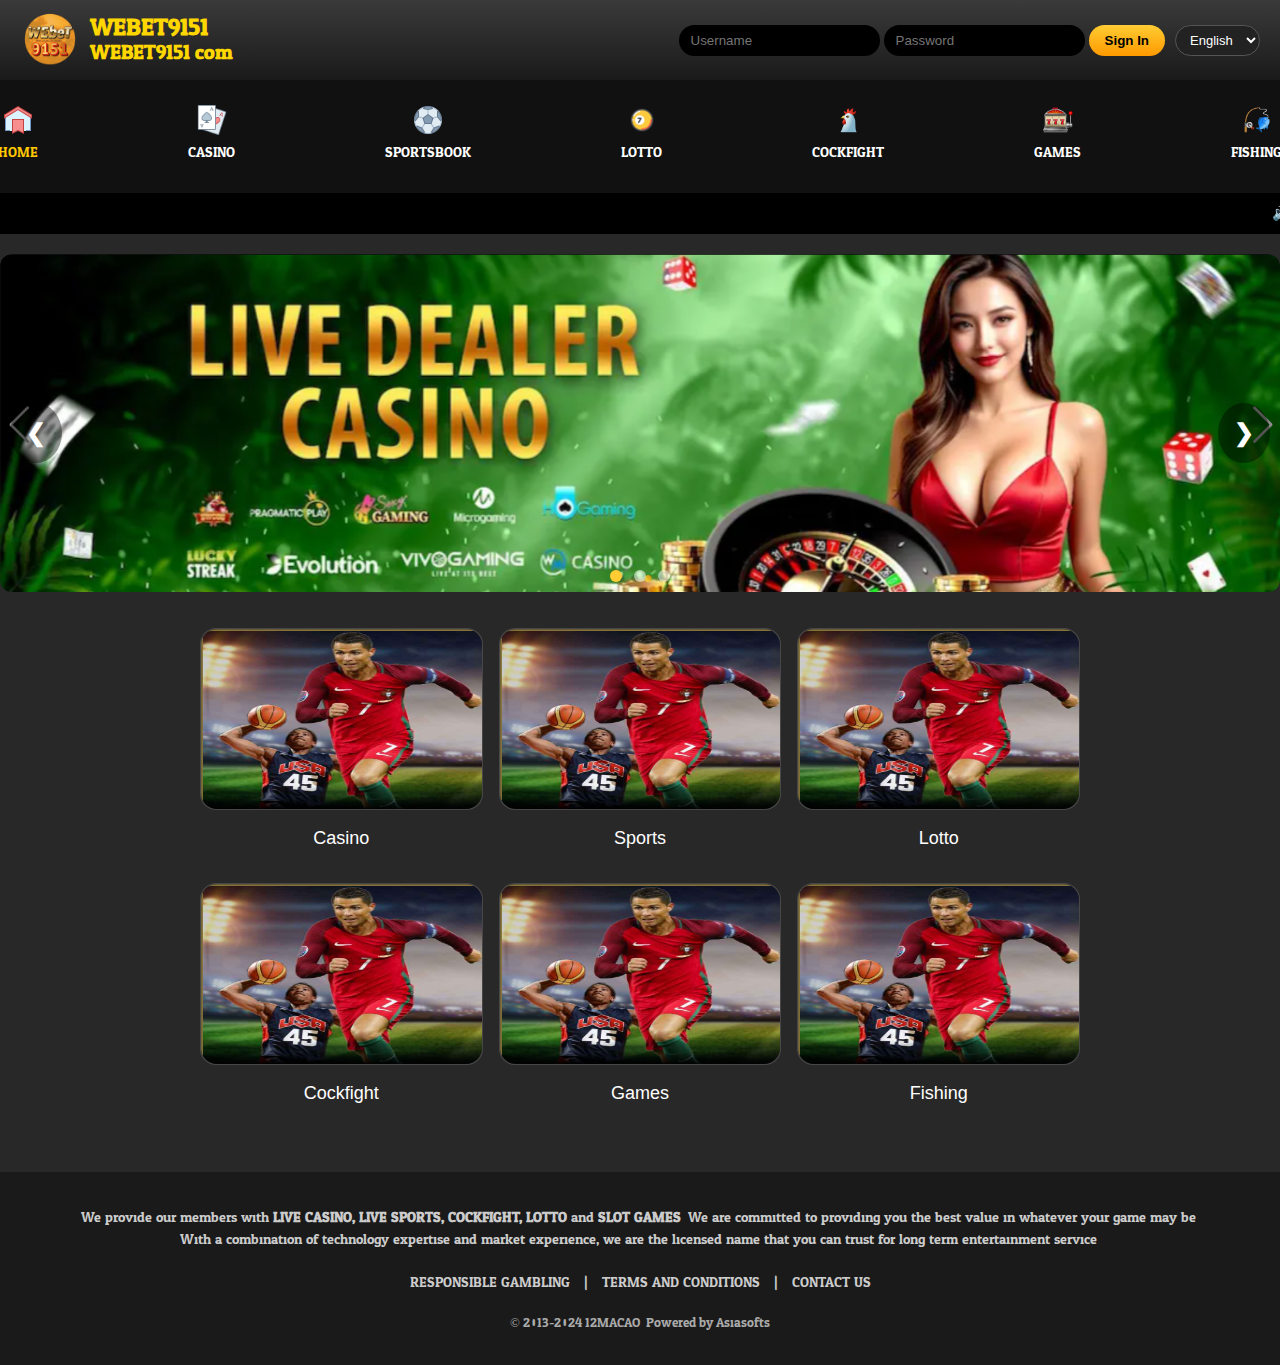
<file: index.html>
<!DOCTYPE html>
<html lang="en">
<head>
  <meta charset="UTF-8">
  <meta name="viewport" content="width=device-width, initial-scale=1.0">
  <link rel="stylesheet" href="css/header.css">
  <link rel="stylesheet" href="css/index.css">
  <link rel="stylesheet" href="css/footer.css">
  <link rel="preconnect" href="https://fonts.googleapis.com">
  <link rel="preconnect" href="https://fonts.gstatic.com" crossorigin>
  <link href="https://fonts.googleapis.com/css2?family=Odor+Mean+Chey&display=swap" rel="stylesheet">
  <title>WEBET9151 Website</title>
  <style>
    

  </style>
  
</head>
<body>
  <!-- Header -->
  <header>
    <div class="logo">
      <img src="img/webet_logo-01.png" alt="Logo" >
      <h1>WEBET9151<br><small>WEBET9151.com</small></h1>
    </div>

    <div class="header-right">
      <div class="login">
        <input type="text" placeholder="Username">
        <input type="password" placeholder="Password">
        <button id="signin-btn">Sign In</button>
      </div>
      <!-- Dropdown -->
      <select class="lang-select" onchange="setLanguage(this.value)">
        <option value="en">English</option>
        <option value="km">ខ្មែរ</option>
      </select>
    </div>
  </header>

  <!-- Navigation -->
  <nav>
    <a href="index.html" class="active"><img src="icon/booking_60px.png" alt=""><span id="nav-home" style="color: rgb(255, 200, 0);">HOME</span></a>
    <a href="casino.html"><img src="icon/cards_80px.png" alt=""><span id="nav-casino">CASINO</span></a>
    <a href="sportsbook.html"><img src="icon/soccer_ball_60px.png" alt=""><span id="nav-sports">SPORTSBOOK</span></a>
    <a href="lotto.html"><img src="icon/billiard_ball_128px.png" alt=""><span id="nav-lotto">LOTTO</span></a>
    <a href="cockfight.html"><img src="icon/cockscomb_96px.png" alt=""><span id="nav-cockfight">COCKFIGHT</span></a>
    <a href="game.html"><img src="icon/slot_machine_96px.png" alt=""><span id="nav-games">GAMES</span></a>
    <a href="fishing.html"><img src="icon/fishing_pole_emoji_96px.png" alt=""><span id="nav-fishing">FISHING</span></a>
  </nav>

  <!-- Marquee -->
  <div class="marquee">
    <span id="marquee-text">🔊 We wish you good luck and have a beautiful day... Welcome To WEBET9151 🔊</span>
  </div>

  <!-- Slideshow -->
  <section class="hero">
    <div class="slideshow-container">
      <div class="slides"><img src="img/1.png" alt="Slide 1"></div>
      <div class="slides"><img src="img/2.png" alt="Slide 2"></div>
      <div class="slides"><img src="img/3.png" alt="Slide 3"></div>

      <a class="prev" onclick="plusSlides(-1)">&#10094;</a>
      <a class="next" onclick="plusSlides(1)">&#10095;</a>

      <div class="dot-container">
        <span class="dot" onclick="currentSlide(1)"></span>
        <span class="dot" onclick="currentSlide(2)"></span>
        <span class="dot" onclick="currentSlide(3)"></span>
      </div>
    </div>
    <script>
      let slideIndex = 1;
    showSlides(slideIndex);
    function plusSlides(n) { showSlides(slideIndex += n); }
    function currentSlide(n) { showSlides(slideIndex = n); }
    function showSlides(n) {
      let i, slides = document.getElementsByClassName("slides");
      let dots = document.getElementsByClassName("dot");
      if (n > slides.length) { slideIndex = 1 }
      if (n < 1) { slideIndex = slides.length }
      for (i = 0; i < slides.length; i++) slides[i].style.display = "none";
      for (i = 0; i < dots.length; i++) dots[i].className = dots[i].className.replace(" active", "");
      slides[slideIndex-1].style.display = "block";
      dots[slideIndex-1].className += " active";
    }
    setInterval(() => { plusSlides(1); }, 3000);
    </script>
  </section>
  <!-- ====================categories================ -->
  <section class="categories">
    <a href="casino.html">
        <div class="card" >
            <img src="img/4.png" alt="">
        </div>
        <div class="text">
            <p id="cat-casino">Casino</p>
        </div>
        <!-- <div>🎲</div> -->
            <!-- <div id="cat-casino">Casino</div> -->
            <!-- <button id="btn-enter">Enter</button> -->
    </a>
    <a href="sportsbook.html">
        <div class="card" >
            <img src="img/4.png" alt="">
        </div>
        <div class="text">
            <p id="cat-sports">Sports</p>
        </div>
        <!-- <div>🎲</div> -->
            <!-- <div id="cat-casino">Casino</div> -->
            <!-- <button id="btn-enter">Enter</button> -->
    </a>
    <a href="lotto.html">
        <div class="card" >
            <img src="img/4.png" alt="">
        </div>
        <div class="text">
            <p id="cat-lotto">Lotto</p>
        </div>
        <!-- <div>🎲</div> -->
            <!-- <div id="cat-casino">Casino</div> -->
            <!-- <button id="btn-enter">Enter</button> -->
    </a>
    <a href="cockfight.html">
        <div class="card" >
            <img src="img/4.png" alt="">
        </div>
        <div class="text">
            <p id="cat-cockfight">Cockfight</p>
        </div>
        <!-- <div>🎲</div> -->
            <!-- <div id="cat-casino">Casino</div> -->
            <!-- <button id="btn-enter">Enter</button> -->
    </a>
    <a href="game.html">
        <div class="card" >
            <img src="img/4.png" alt="">
        </div>
        <div class="text">
            <p id="cat-games">Games</p>
        </div>
        <!-- <div>🎲</div> -->
            <!-- <div id="cat-casino">Casino</div> -->
            <!-- <button id="btn-enter">Enter</button> -->
    </a>
    <a href="fishing.html">
        <div class="card" >
            <img src="img/4.png" alt="">
        </div>
        <div class="text">
            <p id="cat-fishing">Fishing</p>
        </div>
        <!-- <div>🎲</div> -->
            <!-- <div id="cat-casino">Casino</div> -->
            <!-- <button id="btn-enter">Enter</button> -->
    </a>
  </section>
  <!-- ===================footer================== -->
   <footer>
  <p id="footer-text">
    We provide our members with <b>LIVE CASINO, LIVE SPORTS, COCKFIGHT, LOTTO</b> 
    and <b>SLOT GAMES</b>. We are committed to providing you the best value in whatever your game may be. 
    <br>With a combination of technology expertise and market experience, 
    we are the licensed name that you can trust for long term entertainment service.
  </p>

  <div class="footer-links">
    <a href="#" id="footer-responsible">RESPONSIBLE GAMBLING</a> | 
    <a href="#" id="footer-terms">TERMS AND CONDITIONS</a> | 
    <a href="#" id="footer-contact">CONTACT US</a>
  </div>

  <div class="copyright">
    <span id="footer-copy">© 2013-2024 12MACAO. Powered by Asiasofts</span>
  </div>
</footer>

  
  </body>
</html>
</file>
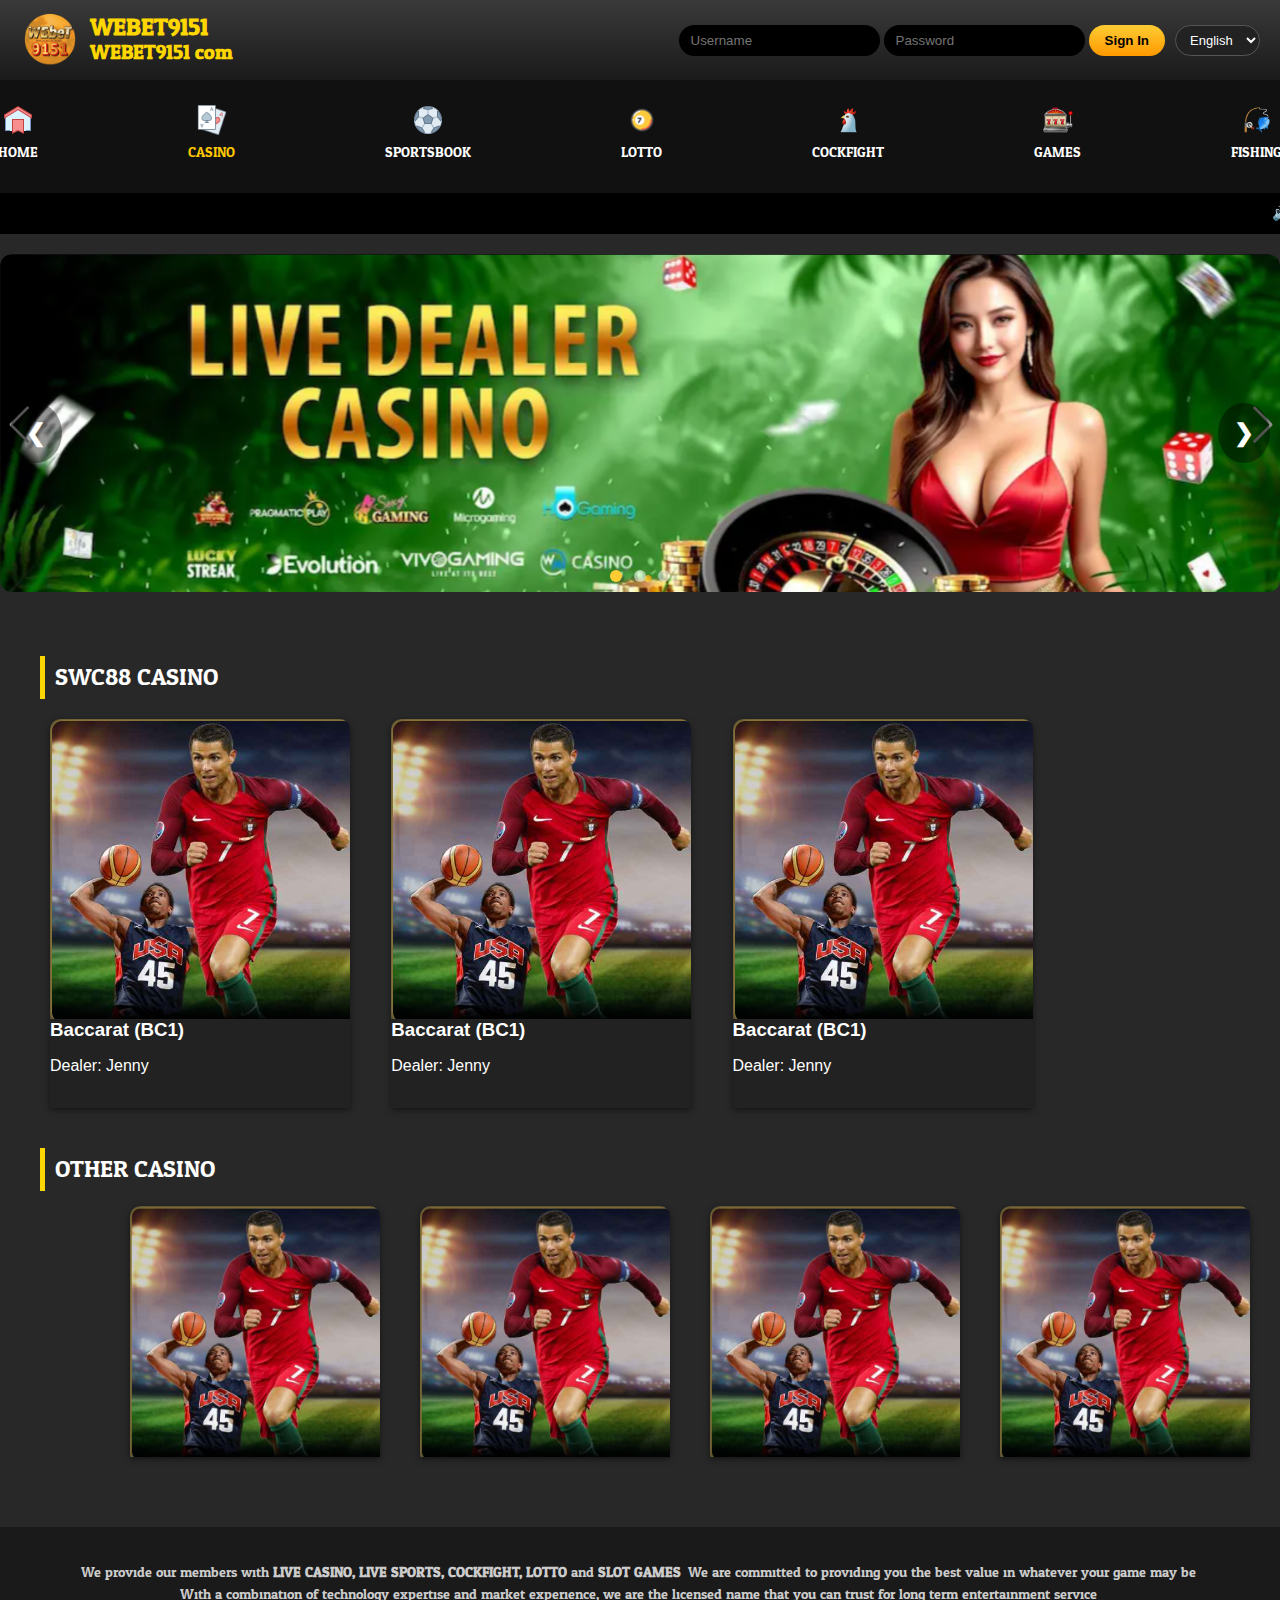
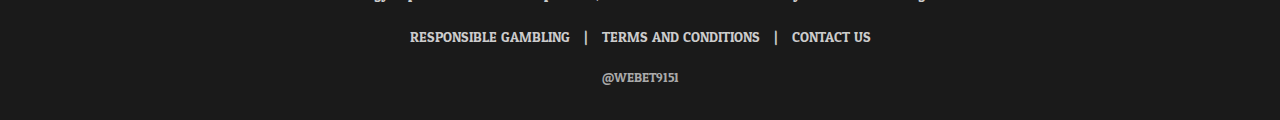
<file: casino.html>
<!DOCTYPE html>
<html lang="en">
<head>
  <meta charset="UTF-8">
  <meta name="viewport" content="width=device-width, initial-scale=1.0">
  <link rel="stylesheet" href="css/header.css">
  <link rel="stylesheet" href="css/casino.css">
  <link rel="stylesheet" href="css/footer.css">
  <link rel="preconnect" href="https://fonts.googleapis.com">
  <link rel="preconnect" href="https://fonts.gstatic.com" crossorigin>
  <link href="https://fonts.googleapis.com/css2?family=Odor+Mean+Chey&display=swap" rel="stylesheet">
  <title>WEBET9151 Website</title>
  <style>
    

  </style>
  
</head>
<body>
  <!-- Header -->
  <header>
    <div class="logo">
      <img src="img/webet_logo-01.png" alt="Logo" >
      <h1>WEBET9151<br><small>WEBET9151.com</small></h1>
    </div>

    <div class="header-right">
      <div class="login">
        <input type="text" placeholder="Username">
        <input type="password" placeholder="Password">
        <button id="signin-btn">Sign In</button>
      </div>
      <!-- Dropdown -->
      <select class="lang-select" onchange="setLanguage(this.value)">
        <option value="en">English</option>
        <option value="km">ខ្មែរ</option>
      </select>
    </div>
  </header>

  <!-- Navigation -->
  <nav>
    <a href="index.html" class="active"><img src="icon/booking_60px.png" alt=""><span id="nav-home" >HOME</span></a>
    <a href="casino.html"><img src="icon/cards_80px.png" alt=""><span id="nav-casino" style="color: rgb(255, 200, 0);">CASINO</span></a>
    <a href="sportsbook.html"><img src="icon/soccer_ball_60px.png" alt=""><span id="nav-sports">SPORTSBOOK</span></a>
    <a href="lotto.html"><img src="icon/billiard_ball_128px.png" alt=""><span id="nav-lotto">LOTTO</span></a>
    <a href="cockfight.html"><img src="icon/cockscomb_96px.png" alt=""><span id="nav-cockfight">COCKFIGHT</span></a>
    <a href="game.html"><img src="icon/slot_machine_96px.png" alt=""><span id="nav-games">GAMES</span></a>
    <a href="fishing.html"><img src="icon/fishing_pole_emoji_96px.png" alt=""><span id="nav-fishing">FISHING</span></a>
  </nav>

  <!-- Marquee -->
  <div class="marquee">
    <span id="marquee-text">🔊 We wish you good luck and have a beautiful day... Welcome To WEBET9151 🔊</span>
  </div>

  <!-- Slideshow -->
  <section class="hero">
    <div class="slideshow-container">
      <div class="slides"><img src="img/1.png" alt="Slide 1"></div>
      <div class="slides"><img src="img/2.png" alt="Slide 2"></div>
      <div class="slides"><img src="img/3.png" alt="Slide 3"></div>

      <a class="prev" onclick="plusSlides(-1)">&#10094;</a>
      <a class="next" onclick="plusSlides(1)">&#10095;</a>

      <div class="dot-container">
        <span class="dot" onclick="currentSlide(1)"></span>
        <span class="dot" onclick="currentSlide(2)"></span>
        <span class="dot" onclick="currentSlide(3)"></span>
      </div>
    </div>
    <script>
      let slideIndex = 1;
    showSlides(slideIndex);
    function plusSlides(n) { showSlides(slideIndex += n); }
    function currentSlide(n) { showSlides(slideIndex = n); }
    function showSlides(n) {
      let i, slides = document.getElementsByClassName("slides");
      let dots = document.getElementsByClassName("dot");
      if (n > slides.length) { slideIndex = 1 }
      if (n < 1) { slideIndex = slides.length }
      for (i = 0; i < slides.length; i++) slides[i].style.display = "none";
      for (i = 0; i < dots.length; i++) dots[i].className = dots[i].className.replace(" active", "");
      slides[slideIndex-1].style.display = "block";
      dots[slideIndex-1].className += " active";
    }
    setInterval(() => { plusSlides(1); }, 3000);
    </script>
  </section>
  <!-- ================content====================== -->
   <section>
        <div class="content">
        
        <h2 id="casino-title">SWC88 CASINO</h2>
        <!-- <h2>SWC88 CASINO</h2> -->
        <div class="casino-grid">
        <div class="card" >
            <img src="img/4.png" alt="Dragon Tiger" onclick="showAlert()">
            <h3>Baccarat (BC1)</h3>
            <p>Dealer: Jenny</p>
        </div>
        <div class="card" >
            <img src="img/4.png" alt="Dragon Tiger" onclick="showAlert()">
            <h3>Baccarat (BC1)</h3>
            <p>Dealer: Jenny</p>
        </div>
        <div class="card" >
            <img src="img/4.png" alt="Dragon Tiger" onclick="showAlert()">
            <h3>Baccarat (BC1)</h3>
            <p>Dealer: Jenny</p>
        </div>
        
        
        </div>

        <div class="other-casino">
            <h2 id="other-casino-title">OTHER CASINO</h2>
                <div class="card-container">
                <!-- Card 1 -->
                <a href="#">
                    <div class="card highlight" onclick="alert('Server is maintenance🎉')">
                        <img src="img/4.png" alt="Product">
                        <a href="#" class="btn" id="btn-play1">Play Now</a>
                    </div>
                </a>
                <!-- Card 2 -->
                <a href="#">
                    <div class="card highlight">
                        <img src="img/4.png" alt="Product">
                        <a href="#" class="btn" id="btn-play1">Play Now</a>
                    </div>
                </a>
                <a href="#">
                    <div class="card highlight">
                        <img src="img/4.png" alt="Product">
                        <a href="#" class="btn" id="btn-play1">Play Now</a>
                    </div>
                </a>
                <!-- Card 2 -->
                <a href="#">
                    <div class="card highlight">
                        <img src="img/4.png" alt="Product">
                        <a href="#" class="btn" id="btn-play1">Play Now</a>
                    </div>
                </a>
            </div>
        </div>
    </div>
   </section>

     <!-- section footer  -->
  <footer>
  <p id="footer-text">
    We provide our members with <b>LIVE CASINO, LIVE SPORTS, COCKFIGHT, LOTTO</b> 
    and <b>SLOT GAMES</b>. We are committed to providing you the best value in whatever your game may be. 
    <br>With a combination of technology expertise and market experience, 
    we are the licensed name that you can trust for long term entertainment service.
  </p>

  <div class="footer-links">
    <a href="#" id="footer-responsible">RESPONSIBLE GAMBLING</a> | 
    <a href="#" id="footer-terms">TERMS AND CONDITIONS</a> | 
    <a href="#" id="footer-contact">CONTACT US</a>
  </div>

  <div class="copyright">
    <span id="footer-copy">@WEBET9151</span>
  </div>
</footer>
<!-- ===========================translate====================== -->
 <script>
  // Translations
      const translations = {
    en: {
      signin: "Sign In",
      marquee: "🔊 We wish you good luck and have a beautiful day... Welcome To @WEBET9151 🔊",
      nav: ["HOME","CASINO","SPORTSBOOK","LOTTO","COCKFIGHT","GAMES","FISHING"],
      casinoTitle: "SWC88 CASINO",
      otherCasino: "OTHER CASINO",
      play: "Play Now",
      footer: {
        text: "We provide our members with <b>LIVE CASINO, LIVE SPORTS, COCKFIGHT, LOTTO</b> and <b>SLOT GAMES</b>. We are committed to providing you the best value in whatever your game may be. <br>With a combination of technology expertise and market experience, we are the licensed name that you can trust for long term entertainment service.",
        responsible: "RESPONSIBLE GAMBLING",
        terms: "TERMS AND CONDITIONS",
        contact: "CONTACT US",
        copy: "@WEBET9151"
      }
    },
    km: {
      signin: "ចូល",
      marquee: "🔊 សូមជូនពរឱ្យអ្នកសំណាងល្អ និងមានថ្ងៃល្អសប្បាយ... សូមស្វាគមន៍មកកាន់ @WEBET9151 🔊",
      nav: ["ទំព័រដើម","កាស៊ីណូ","កីឡា","ឡូតូ","បក្សីកីឡា","ហ្គេមស្លុត","បាញ់ត្រី"],
      casinoTitle: "កាស៊ីណូ SWC88",
      otherCasino: "កាស៊ីណូ ផ្សេងទៀត",
      play: "ចូលលេង",
      footer: {
        text: "យើងផ្តល់ជូនសមាជិកនូវ <b>កាស៊ីណូផ្សាយផ្ទាល់ កីឡាផ្សាយផ្ទាល់ បក្សីកីឡា ឡូតូ</b> និង <b>ស្លុតហ្គេម</b>។ យើងស្មោះត្រង់ក្នុងការផ្តល់តម្លៃល្អបំផុតសម្រាប់ការលេងរបស់អ្នក។ <br>ជាមួយបទពិសោធន៍និងបច្ចេកវិទ្យា យើងជាក្រុមហ៊ុនដែលមានអាជ្ញាប័ណ្ណ អ្នកអាចទុកចិត្តបានសម្រាប់ការកម្សាន្តរយៈពេលវែង។",
        responsible: "ការលេងកីឡាទទួលខុសត្រូវ",
        terms: "លក្ខខណ្ឌនិងកិច្ចព្រមព្រៀង",
        contact: "ទំនាក់ទំនង",
        copy: "@WEBET9151"
      }
    }
  };

    function setLanguage(lang) {
    localStorage.setItem("lang", lang);

    // header + marquee
    document.getElementById("signin-btn").innerText = translations[lang].signin;
    document.getElementById("marquee-text").innerText = translations[lang].marquee;
    document.getElementById("nav-home").innerText = translations[lang].nav[0];
    document.getElementById("nav-casino").innerText = translations[lang].nav[1];
    document.getElementById("nav-sports").innerText = translations[lang].nav[2];
    document.getElementById("nav-lotto").innerText = translations[lang].nav[3];
    document.getElementById("nav-cockfight").innerText = translations[lang].nav[4];
    document.getElementById("nav-games").innerText = translations[lang].nav[5];
    document.getElementById("nav-fishing").innerText = translations[lang].nav[6];

    // content
    document.getElementById("casino-title").innerText = translations[lang].casinoTitle;
    document.getElementById("other-casino-title").innerText = translations[lang].otherCasino;
    document.querySelectorAll(".btn").forEach(btn => {
      btn.innerText = translations[lang].play;
    });

    // footer
    document.getElementById("footer-text").innerHTML = translations[lang].footer.text;
    document.getElementById("footer-responsible").innerText = translations[lang].footer.responsible;
    document.getElementById("footer-terms").innerText = translations[lang].footer.terms;
    document.getElementById("footer-contact").innerText = translations[lang].footer.contact;
    document.getElementById("footer-copy").innerText = translations[lang].footer.copy;
  }
  window.onload = function() {
  const savedLang = localStorage.getItem("lang");
  
  if (savedLang) {
    setLanguage(savedLang);
    document.querySelector('.lang-select').value = savedLang;
  } else {
    setLanguage("en"); // Default English
    document.querySelector('.lang-select').value = "en";
  }
};

 </script>
  
  </body>
</html>
</file>
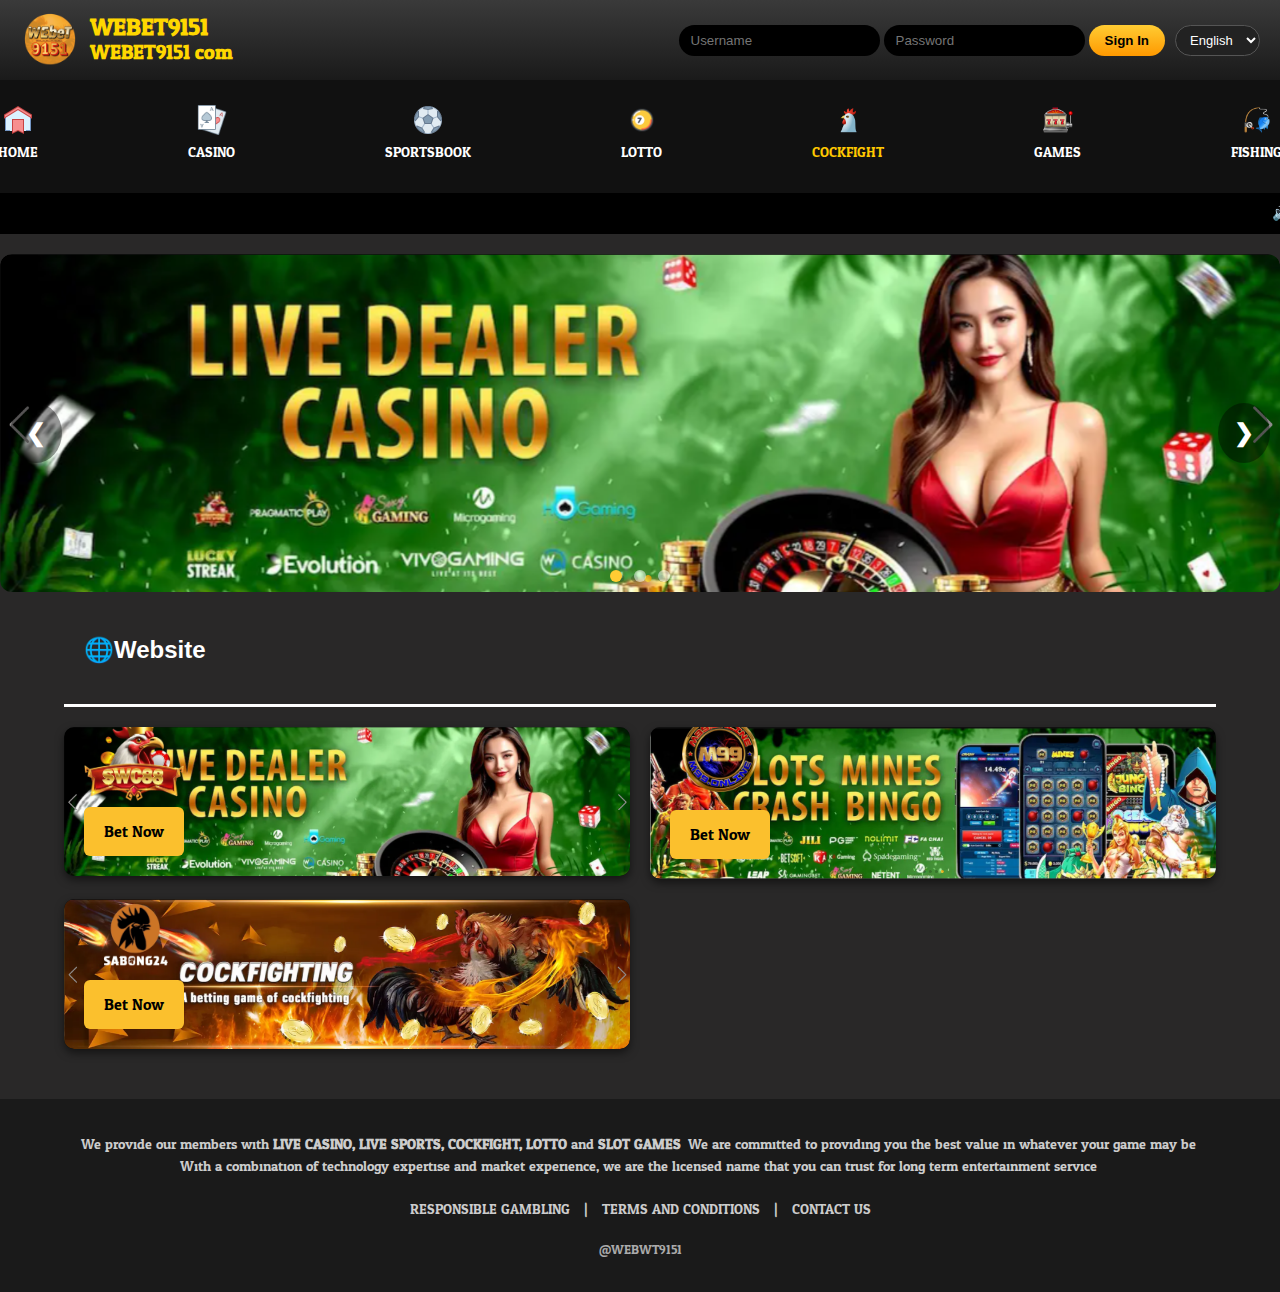
<file: cockfight.html>
<!DOCTYPE html>
<html lang="en">
<head>
  <meta charset="UTF-8">
  <meta name="viewport" content="width=device-width, initial-scale=1.0">
  <link rel="stylesheet" href="css/header.css">
  <link rel="stylesheet" href="css/cock.css">
  <link rel="stylesheet" href="css/footer.css">
  <link rel="preconnect" href="https://fonts.googleapis.com">
  <link rel="preconnect" href="https://fonts.gstatic.com" crossorigin>
  <link href="https://fonts.googleapis.com/css2?family=Odor+Mean+Chey&display=swap" rel="stylesheet">
  <title>WEBET9151 Website</title>
  <style>
    

  </style>
  
</head>
<body>
  <!-- Header -->
  <header>
    <div class="logo">
      <img src="img/webet_logo-01.png" alt="Logo" >
      <h1>WEBET9151<br><small>WEBET9151.com</small></h1>
    </div>

    <div class="header-right">
      <div class="login">
        <input type="text" placeholder="Username">
        <input type="password" placeholder="Password">
        <button id="signin-btn">Sign In</button>
      </div>
      <!-- Dropdown -->
      <select class="lang-select" onchange="setLanguage(this.value)">
        <option value="en">English</option>
        <option value="km">ខ្មែរ</option>
      </select>
    </div>
  </header>

  <!-- Navigation -->
  <nav>
    <a href="index.html" class="active"><img src="icon/booking_60px.png" alt=""><span id="nav-home" >HOME</span></a>
    <a href="casino.html"><img src="icon/cards_80px.png" alt=""><span id="nav-casino" >CASINO</span></a>
    <a href="sportsbook.html"><img src="icon/soccer_ball_60px.png" alt=""><span id="nav-sports" >SPORTSBOOK</span></a>
    <a href="lotto.html"><img src="icon/billiard_ball_128px.png" alt=""><span id="nav-lotto" >LOTTO</span></a>
    <a href="cockfight.html"><img src="icon/cockscomb_96px.png" alt=""><span id="nav-cockfight" style="color: rgb(255, 200, 0);">COCKFIGHT</span></a>
    <a href="game.html"><img src="icon/slot_machine_96px.png" alt=""><span id="nav-games">GAMES</span></a>
    <a href="fishing.html"><img src="icon/fishing_pole_emoji_96px.png" alt=""><span id="nav-fishing">FISHING</span></a>
  </nav>

  <!-- Marquee -->
  <div class="marquee">
    <span id="marquee-text">🔊 We wish you good luck and have a beautiful day... Welcome To WEBET9151 🔊</span>
  </div>

  <!-- Slideshow -->
  <section class="hero">
    <div class="slideshow-container">
      <div class="slides"><img src="img/1.png" alt="Slide 1"></div>
      <div class="slides"><img src="img/2.png" alt="Slide 2"></div>
      <div class="slides"><img src="img/3.png" alt="Slide 3"></div>

      <a class="prev" onclick="plusSlides(-1)">&#10094;</a>
      <a class="next" onclick="plusSlides(1)">&#10095;</a>

      <div class="dot-container">
        <span class="dot" onclick="currentSlide(1)"></span>
        <span class="dot" onclick="currentSlide(2)"></span>
        <span class="dot" onclick="currentSlide(3)"></span>
      </div>
    </div>
    <script>
      let slideIndex = 1;
    showSlides(slideIndex);
    function plusSlides(n) { showSlides(slideIndex += n); }
    function currentSlide(n) { showSlides(slideIndex = n); }
    function showSlides(n) {
      let i, slides = document.getElementsByClassName("slides");
      let dots = document.getElementsByClassName("dot");
      if (n > slides.length) { slideIndex = 1 }
      if (n < 1) { slideIndex = slides.length }
      for (i = 0; i < slides.length; i++) slides[i].style.display = "none";
      for (i = 0; i < dots.length; i++) dots[i].className = dots[i].className.replace(" active", "");
      slides[slideIndex-1].style.display = "block";
      dots[slideIndex-1].className += " active";
    }
    setInterval(() => { plusSlides(1); }, 3000);
    </script>
  </section>
  <!-- ============================conten====================== -->

    <h2>🌐Website</h2>
  <div class="line"></div>
  <section class="sec1">
    <div class="containerc">
    <a href="https://swc88.com/" target="_blank">
      <div class="cardc">
      <img class="bg" src="img/1.png" alt="SWC88">
      <div class="overlay">
        <img class="logo1" src="img/swc.png" alt="SWC88 Logo" style="border-radius: 20px;">
        <button class="btn">Bet Now</button>
      </div>
    </div>
    </a>

    <a href="https://m99.one/login" target="_blank">
      <div class="cardc">
      <img class="bg" src="img/2.png" alt="m99">
      <div class="overlay">
        <img class="logo1" src="img/m99.png" alt="SWC88 Logo" style="border-radius: 20px;">
        <button class="btn">Bet Now</button>
      </div>
    </div>
    </a>

    <a href="https://sb24h.com/login" target="_blank">
      <div class="cardc">
      <img class="bg" src="img/3.png" alt="sb24">
      <div class="overlay">
        <img class="logo1" src="img/sb24.png" alt="SWC88 Logo" style="border-radius: 20px;">
        <button class="btn">Bet Now</button>
      </div>
    </div>
    </a>

  </section>

    <!-- ==========================footer================== -->
    <footer>
    <p id="footer-text">
        We provide our members with <b>LIVE CASINO, LIVE SPORTS, COCKFIGHT, LOTTO</b> 
        and <b>SLOT GAMES</b>. We are committed to providing you the best value in whatever your game may be. 
        <br>With a combination of technology expertise and market experience, 
        we are the licensed name that you can trust for long term entertainment service.
    </p>

    <div class="footer-links">
        <a href="#" id="footer-responsible">RESPONSIBLE GAMBLING</a> | 
        <a href="#" id="footer-terms">TERMS AND CONDITIONS</a> | 
        <a href="#" id="footer-contact">CONTACT US</a>
    </div>

    <div class="copyright">
        <span id="footer-copy">@WEBWT9151</span>
    </div>
    </footer>
  
  </body>
</html>
</file>
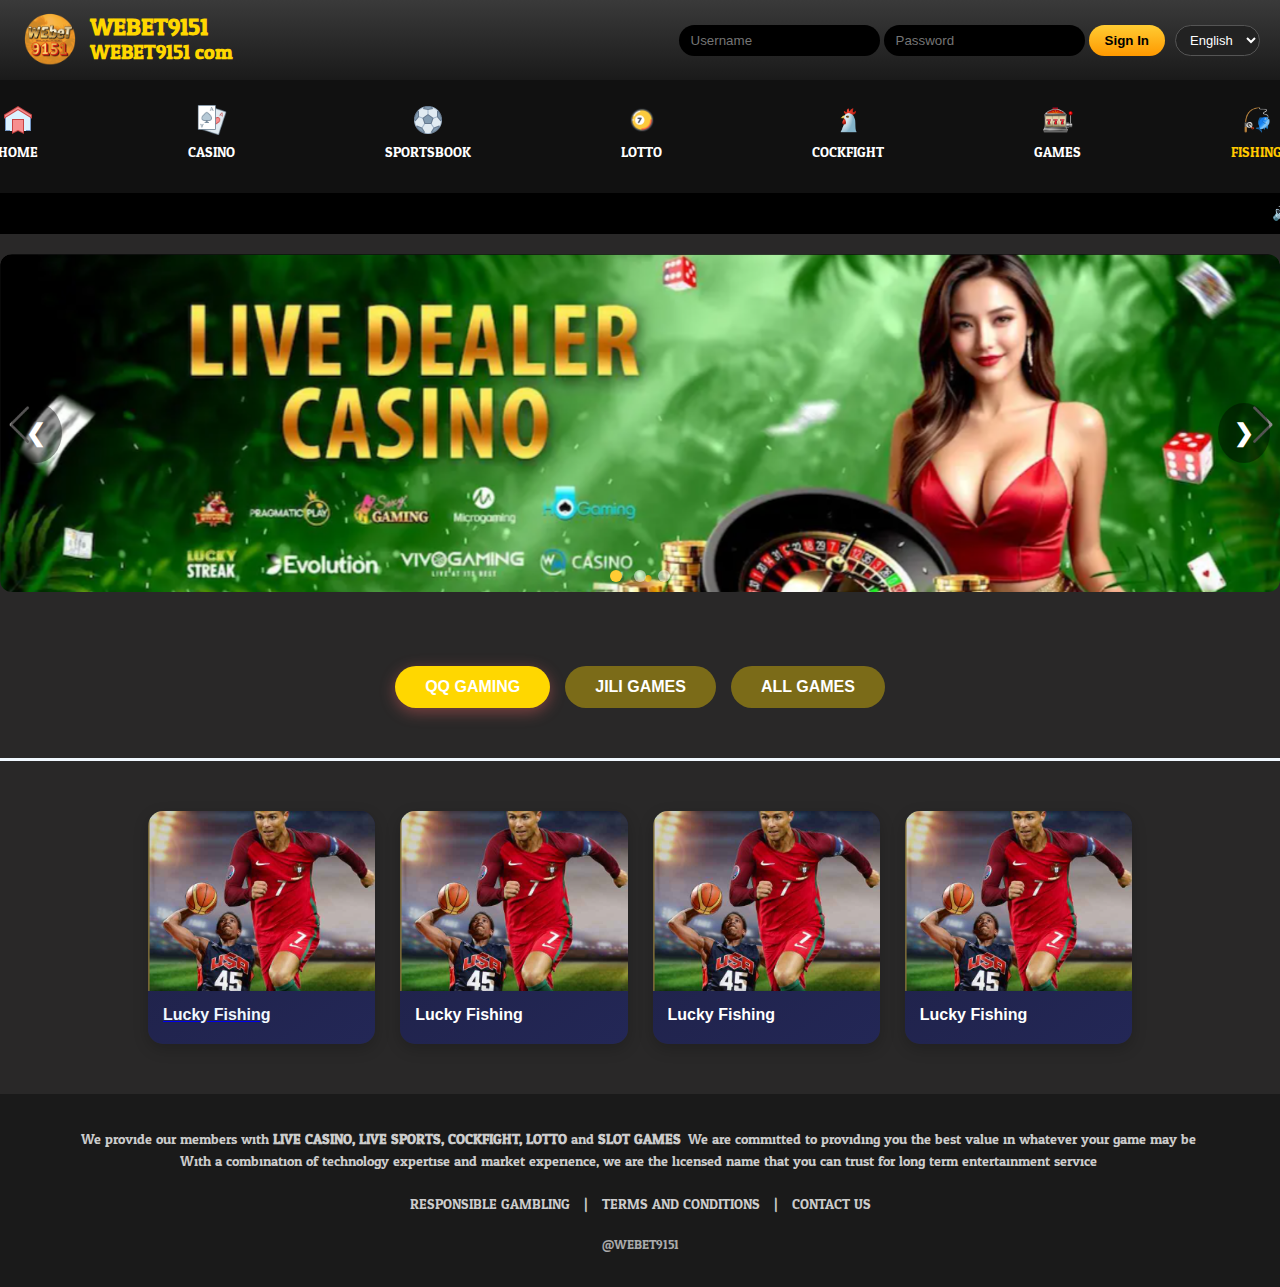
<file: fishing.html>
<!DOCTYPE html>
<html lang="en">
<head>
  <meta charset="UTF-8">
  <meta name="viewport" content="width=device-width, initial-scale=1.0">
  <link rel="stylesheet" href="css/header.css">
  <link rel="stylesheet" href="css/footer.css">
  <link rel="stylesheet" href="css/fishing.css">
  <link rel="preconnect" href="https://fonts.googleapis.com">
  <link rel="preconnect" href="https://fonts.gstatic.com" crossorigin>
  <link href="https://fonts.googleapis.com/css2?family=Odor+Mean+Chey&display=swap" rel="stylesheet">
  <title>WEBET9151 Website</title>
  <style>
    

  </style>
  
</head>
<body>
  <!-- Header -->
  <header>
    <div class="logo">
      <img src="img/webet_logo-01.png" alt="Logo" >
      <h1>WEBET9151<br><small>WEBET9151.com</small></h1>
    </div>

    <div class="header-right">
      <div class="login">
        <input type="text" placeholder="Username">
        <input type="password" placeholder="Password">
        <button id="signin-btn">Sign In</button>
      </div>
      <!-- Dropdown -->
      <select class="lang-select" onchange="setLanguage(this.value)">
        <option value="en">English</option>
        <option value="km">ខ្មែរ</option>
      </select>
    </div>
  </header>

  <!-- Navigation -->
  <nav>
    <a href="index.html" class="active"><img src="icon/booking_60px.png" alt=""><span id="nav-home" >HOME</span></a>
    <a href="casino.html"><img src="icon/cards_80px.png" alt=""><span id="nav-casino" >CASINO</span></a>
    <a href="sportsbook.html"><img src="icon/soccer_ball_60px.png" alt=""><span id="nav-sports" >SPORTSBOOK</span></a>
    <a href="lotto.html"><img src="icon/billiard_ball_128px.png" alt=""><span id="nav-lotto" >LOTTO</span></a>
    <a href="cockfight.html"><img src="icon/cockscomb_96px.png" alt=""><span id="nav-cockfight" >COCKFIGHT</span></a>
    <a href="game.html"><img src="icon/slot_machine_96px.png" alt=""><span id="nav-games" >GAMES</span></a>
    <a href="fishing.html"><img src="icon/fishing_pole_emoji_96px.png" alt=""><span id="nav-fishing" style="color: rgb(255, 200, 0);">FISHING</span></a>
  </nav>

  <!-- Marquee -->
  <div class="marquee">
    <span id="marquee-text">🔊 We wish you good luck and have a beautiful day... Welcome To WEBET9151 🔊</span>
  </div>

  <!-- Slideshow -->
  <section class="hero">
    <div class="slideshow-container">
      <div class="slides"><img src="img/1.png" alt="Slide 1"></div>
      <div class="slides"><img src="img/2.png" alt="Slide 2"></div>
      <div class="slides"><img src="img/3.png" alt="Slide 3"></div>

      <a class="prev" onclick="plusSlides(-1)">&#10094;</a>
      <a class="next" onclick="plusSlides(1)">&#10095;</a>

      <div class="dot-container">
        <span class="dot" onclick="currentSlide(1)"></span>
        <span class="dot" onclick="currentSlide(2)"></span>
        <span class="dot" onclick="currentSlide(3)"></span>
      </div>
    </div>
    <script>
      let slideIndex = 1;
    showSlides(slideIndex);
    function plusSlides(n) { showSlides(slideIndex += n); }
    function currentSlide(n) { showSlides(slideIndex = n); }
    function showSlides(n) {
      let i, slides = document.getElementsByClassName("slides");
      let dots = document.getElementsByClassName("dot");
      if (n > slides.length) { slideIndex = 1 }
      if (n < 1) { slideIndex = slides.length }
      for (i = 0; i < slides.length; i++) slides[i].style.display = "none";
      for (i = 0; i < dots.length; i++) dots[i].className = dots[i].className.replace(" active", "");
      slides[slideIndex-1].style.display = "block";
      dots[slideIndex-1].className += " active";
    }
    setInterval(() => { plusSlides(1); }, 3000);
    </script>
  </section>

  <!-- ==========================================section card========================== -->
   <!-- ================menu==================== -->

  <div class="menu">
    <div class="category-buttons">
      <button id="qqBtn" class="active">
        QQ GAMING
      </button>
      <button id="jiliBtn">
        JILI GAMES
      </button>
      <button id="allBtn">
        ALL GAMES
      </button>
    </div>
  </div>
  <div class="li"></div>

  <div class="games-container">
    <!-- QQ GAMING Games -->
    <div id="qqGames" class="games">
      <!-- ====================card1======================================= -->
      <a href="#">
        <div class="game-card fade-in">
        <div class="game-image">
          <!-- Fixed image source for Lucky Fishing -->
          <img src="img/4.png" alt="Lucky Fishing">
          
        </div>
        <div class="game-info">
          <h3 class="game-title" style="color: aliceblue;">Lucky Fishing</h3>
        </div>
      </div>
      </a>
      <!-- ====================card2======================================= -->
      <div class="game-card fade-in">
        <div class="game-image">
          <!-- Fixed image source for Lucky Fishing -->
          <img src="img/4.png" alt="Lucky Fishing">
          
        </div>
        <div class="game-info">
          <h3 class="game-title">Lucky Fishing</h3>
        </div>
      </div>
      
      <!-- ====================card3======================================= -->
      <div class="game-card fade-in">
        <div class="game-image">
          <!-- Fixed image source for Lucky Fishing -->
          <img src="img/4.png" alt="Lucky Fishing">
          
        </div>
        <div class="game-info">
          <h3 class="game-title">Lucky Fishing</h3>
        </div>
      </div>
      <!-- ====================card4======================================= -->
      <div class="game-card fade-in">
        <div class="game-image">
          <!-- Fixed image source for Lucky Fishing -->
          <img src="img/4.png" alt="Lucky Fishing">
          
        </div>
        <div class="game-info">
          <h3 class="game-title">Lucky Fishing</h3>
        </div>
      </div>
    </div>

    <!-- JILI Games -->
    <div id="jiliGames" class="games hidden">
      <!-- ====================card1======================================= -->
      <div class="game-card fade-in">
        <div class="game-image">
          <!-- Fixed image source for Lucky Fishing -->
          <img src="img/4.png" alt="Lucky Fishing">
          
        </div>
        <div class="game-info">
          <h3 class="game-title">Lucky Fishing</h3>
        </div>
      </div>
      <!-- ====================card2======================================= -->
      <div class="game-card fade-in">
        <div class="game-image">
          <!-- Fixed image source for Lucky Fishing -->
          <img src="img/4.png" alt="Lucky Fishing">
          
        </div>
        <div class="game-info">
          <h3 class="game-title">Lucky Fishing</h3>
        </div>
      </div>
      <!-- ====================card3======================================= -->
      <div class="game-card fade-in">
        <div class="game-image">
          <!-- Fixed image source for Lucky Fishing -->
          <img src="img/4.png" alt="Lucky Fishing">
          
        </div>
        <div class="game-info">
          <h3 class="game-title">Lucky Fishing</h3>
        </div>
      </div>
    </div>
  </div>

  <script>
    // DOM Elements
    const qqBtn = document.getElementById('qqBtn');
    const jiliBtn = document.getElementById('jiliBtn');
    const allBtn = document.getElementById('allBtn');
    const qqGames = document.getElementById('qqGames');
    const jiliGames = document.getElementById('jiliGames');
    const searchInput = document.getElementById('searchInput');
    const gameCards = document.querySelectorAll('.game-card');
    
    // Category switching function
    function switchCategory(activeCategory) {
      // Update buttons
      [qqBtn, jiliBtn, allBtn].forEach(btn => btn.classList.remove('active'));
      activeCategory.classList.add('active');
      
      // Show appropriate games
      if (activeCategory === qqBtn) {
        qqGames.classList.remove('hidden');
        jiliGames.classList.add('hidden');
      } else if (activeCategory === jiliBtn) {
        jiliGames.classList.remove('hidden');
        qqGames.classList.add('hidden');
      } else {
        qqGames.classList.remove('hidden');
        jiliGames.classList.remove('hidden');
      }
    }
    
    
    // Event Listeners
    qqBtn.addEventListener('click', () => switchCategory(qqBtn));
    jiliBtn.addEventListener('click', () => switchCategory(jiliBtn));
    allBtn.addEventListener('click', () => switchCategory(allBtn));
    
    searchInput.addEventListener('input', filterGames);
    
    // Simulate click on game cards (would normally navigate to game)
    gameCards.forEach(card => {
      card.addEventListener('click', () => {
        const gameName = card.querySelector('.game-title').textContent;
        alert(`Launching ${gameName}... (This would navigate to the game in a real implementation)`);
      });
    });
  </script>

  <!-- ==========================footer================== -->
    <footer>
    <p id="footer-text">
        We provide our members with <b>LIVE CASINO, LIVE SPORTS, COCKFIGHT, LOTTO</b> 
        and <b>SLOT GAMES</b>. We are committed to providing you the best value in whatever your game may be. 
        <br>With a combination of technology expertise and market experience, 
        we are the licensed name that you can trust for long term entertainment service.
    </p>

    <div class="footer-links">
        <a href="#" id="footer-responsible">RESPONSIBLE GAMBLING</a> | 
        <a href="#" id="footer-terms">TERMS AND CONDITIONS</a> | 
        <a href="#" id="footer-contact">CONTACT US</a>
    </div>

    <div class="copyright">
        <span id="footer-copy">@WEBWT9151</span>
    </div>
    </footer>
    <!-- ===========================translate==================== -->
     <script>
       // Translations
     const translations = {
    en: {
      signin: "Sign In",
      marquee: "🔊 We wish you good luck and have a beautiful day... Welcome To WEBET9151 🔊",
      nav: ["HOME","CASINO","SPORTSBOOK","LOTTO","COCKFIGHT","GAMES","FISHING"],
      casinoTitle: "SWC88 CASINO",
      otherCasino: "OTHER CASINO",
      play: "Play Now",
      footer: {
        text: "We provide our members with <b>LIVE CASINO, LIVE SPORTS, COCKFIGHT, LOTTO</b> and <b>SLOT GAMES</b>. We are committed to providing you the best value in whatever your game may be. <br>With a combination of technology expertise and market experience, we are the licensed name that you can trust for long term entertainment service.",
        responsible: "RESPONSIBLE GAMBLING",
        terms: "TERMS AND CONDITIONS",
        contact: "CONTACT US",
        copy: "@WEBET9151"
      }
    },
    km: {
      signin: "ចូល",
      marquee: "🔊 សូមជូនពរឱ្យអ្នកសំណាងល្អ និងមានថ្ងៃល្អសប្បាយ... សូមស្វាគមន៍មកកាន់ WEBET9151 🔊",
      nav: ["ទំព័រដើម","កាស៊ីណូ","កីឡា","ឡូតូ","បក្សីកីឡា","ហ្គេមស្លុត","បាញ់ត្រី"],
      casinoTitle: "កាស៊ីណូ SWC88",
      otherCasino: "កាស៊ីណូ ផ្សេងទៀត",
      play: "ចូលលេង",
      footer: {
        text: "យើងផ្តល់ជូនសមាជិកនូវ <b>កាស៊ីណូផ្សាយផ្ទាល់ កីឡាផ្សាយផ្ទាល់ បក្សីកីឡា ឡូតូ</b> និង <b>ស្លុតហ្គេម</b>។ យើងស្មោះត្រង់ក្នុងការផ្តល់តម្លៃល្អបំផុតសម្រាប់ការលេងរបស់អ្នក។ <br>ជាមួយបទពិសោធន៍និងបច្ចេកវិទ្យា យើងជាក្រុមហ៊ុនដែលមានអាជ្ញាប័ណ្ណ អ្នកអាចទុកចិត្តបានសម្រាប់ការកម្សាន្តរយៈពេលវែង។",
        responsible: "ការលេងកីឡាទទួលខុសត្រូវ",
        terms: "លក្ខខណ្ឌនិងកិច្ចព្រមព្រៀង",
        contact: "ទំនាក់ទំនង",
        copy: "@WEBET9151"
      }
    }
  };

    function setLanguage(lang) {
  localStorage.setItem("lang", lang);

  // header + marquee
  document.getElementById("signin-btn").innerText = translations[lang].signin;
  document.getElementById("marquee-text").innerText = translations[lang].marquee;
  document.getElementById("nav-home").innerText = translations[lang].nav[0];
  document.getElementById("nav-casino").innerText = translations[lang].nav[1];
  document.getElementById("nav-sports").innerText = translations[lang].nav[2];
  document.getElementById("nav-lotto").innerText = translations[lang].nav[3];
  document.getElementById("nav-cockfight").innerText = translations[lang].nav[4];
  document.getElementById("nav-games").innerText = translations[lang].nav[5];
  document.getElementById("nav-fishing").innerText = translations[lang].nav[6];

  // buttons
  document.querySelectorAll(".btn").forEach(btn => {
    btn.innerText = translations[lang].play;
  });

  // footer
  document.getElementById("footer-text").innerHTML = translations[lang].footer.text;
  document.getElementById("footer-responsible").innerText = translations[lang].footer.responsible;
  document.getElementById("footer-terms").innerText = translations[lang].footer.terms;
  document.getElementById("footer-contact").innerText = translations[lang].footer.contact;
  document.getElementById("footer-copy").innerText = translations[lang].footer.copy;
}
window.onload = function() {
  const savedLang = localStorage.getItem("lang");
  
  if (savedLang) {
    setLanguage(savedLang);
    document.querySelector('.lang-select').value = savedLang;
  } else {
    setLanguage("en"); // Default English
    document.querySelector('.lang-select').value = "en";
  }
};
     </script>
  
  </body>
</html>
</file>
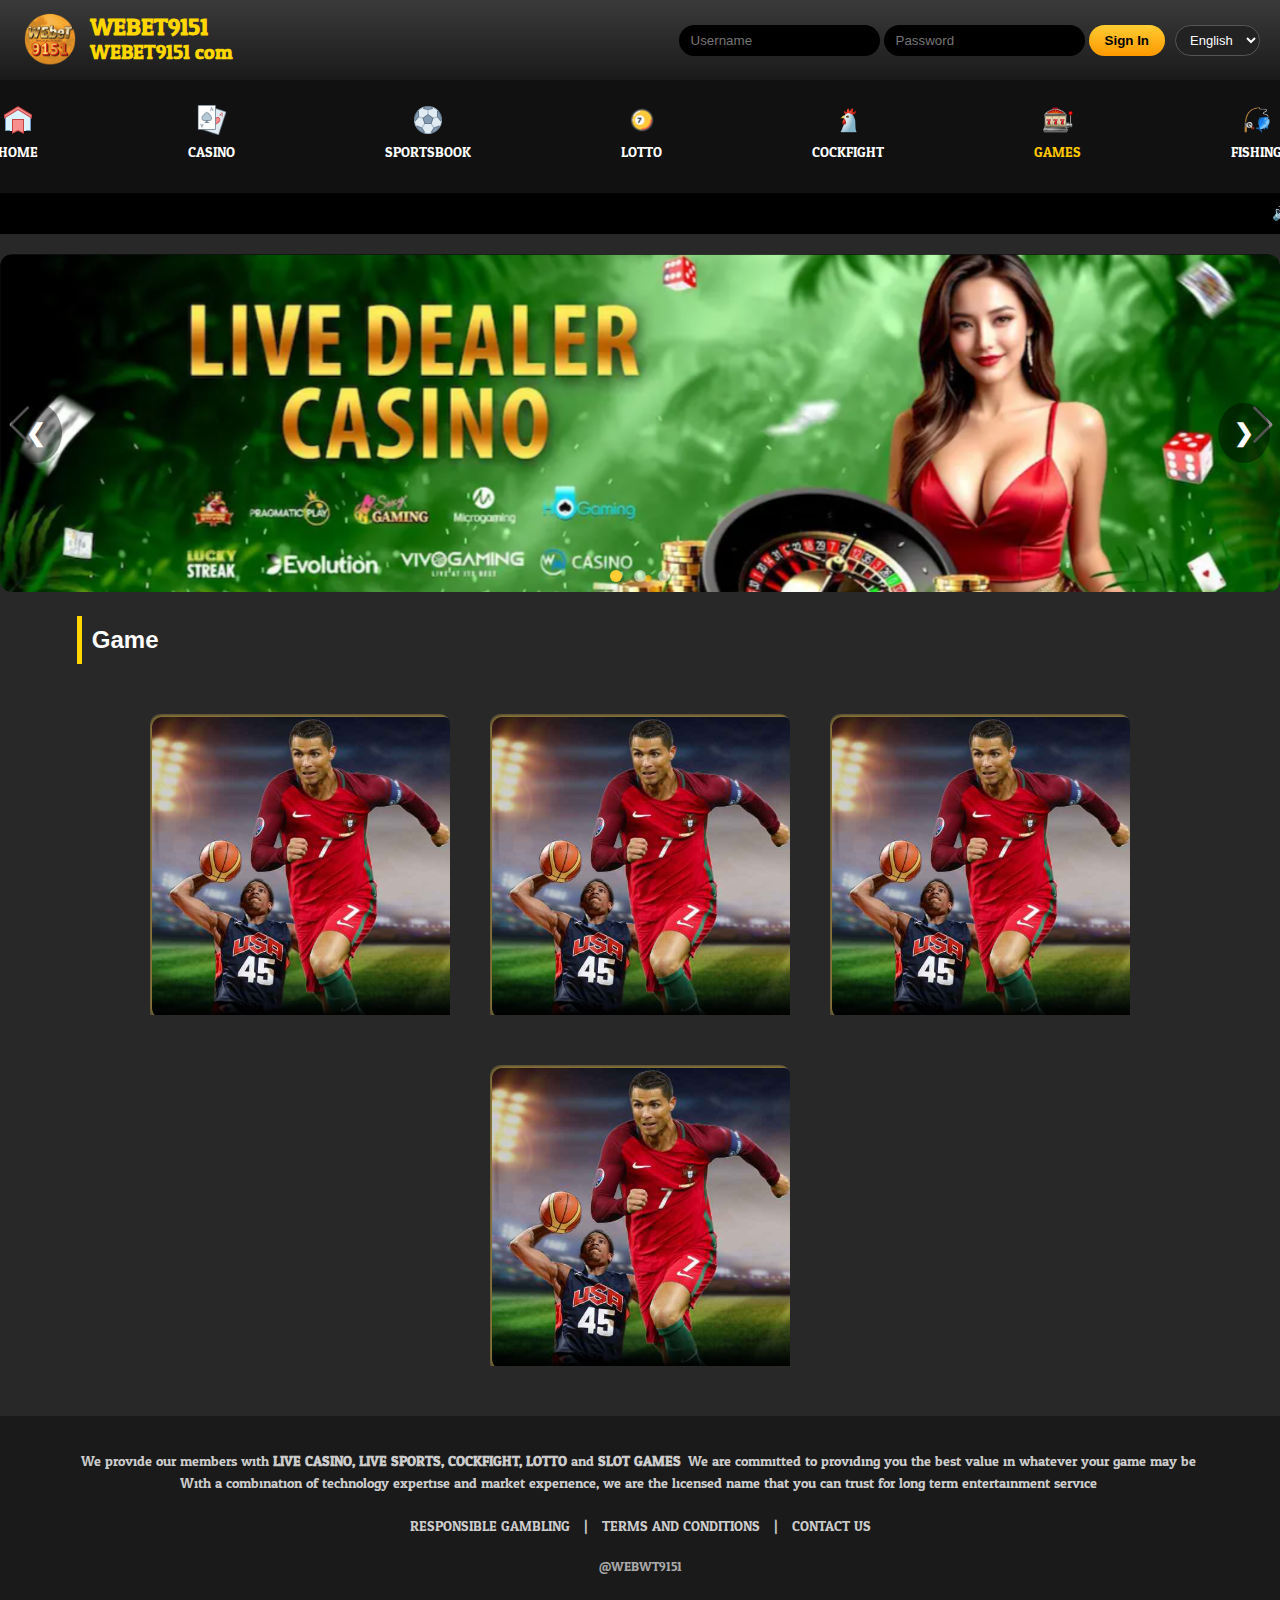
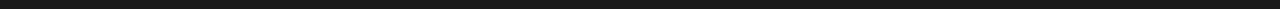
<file: game.html>
<!DOCTYPE html>
<html lang="en">
<head>
  <meta charset="UTF-8">
  <meta name="viewport" content="width=device-width, initial-scale=1.0">
  <link rel="stylesheet" href="css/header.css">
  <link rel="stylesheet" href="css/game.css">
  <link rel="stylesheet" href="css/footer.css">
  <link rel="preconnect" href="https://fonts.googleapis.com">
  <link rel="preconnect" href="https://fonts.gstatic.com" crossorigin>
  <link href="https://fonts.googleapis.com/css2?family=Odor+Mean+Chey&display=swap" rel="stylesheet">
  <title>WEBET9151 Website</title>
  <style>
    

  </style>
  
</head>
<body>
  <!-- Header -->
  <header>
    <div class="logo">
      <img src="img/webet_logo-01.png" alt="Logo" >
      <h1>WEBET9151<br><small>WEBET9151.com</small></h1>
    </div>

    <div class="header-right">
      <div class="login">
        <input type="text" placeholder="Username">
        <input type="password" placeholder="Password">
        <button id="signin-btn">Sign In</button>
      </div>
      <!-- Dropdown -->
      <select class="lang-select" onchange="setLanguage(this.value)">
        <option value="en">English</option>
        <option value="km">ខ្មែរ</option>
      </select>
    </div>
  </header>

  <!-- Navigation -->
  <nav>
    <a href="index.html" class="active"><img src="icon/booking_60px.png" alt=""><span id="nav-home" >HOME</span></a>
    <a href="casino.html"><img src="icon/cards_80px.png" alt=""><span id="nav-casino" >CASINO</span></a>
    <a href="sportsbook.html"><img src="icon/soccer_ball_60px.png" alt=""><span id="nav-sports" >SPORTSBOOK</span></a>
    <a href="lotto.html"><img src="icon/billiard_ball_128px.png" alt=""><span id="nav-lotto" >LOTTO</span></a>
    <a href="cockfight.html"><img src="icon/cockscomb_96px.png" alt=""><span id="nav-cockfight" >COCKFIGHT</span></a>
    <a href="game.html"><img src="icon/slot_machine_96px.png" alt=""><span id="nav-games" style="color: rgb(255, 200, 0);">GAMES</span></a>
    <a href="fishing.html"><img src="icon/fishing_pole_emoji_96px.png" alt=""><span id="nav-fishing">FISHING</span></a>
  </nav>

  <!-- Marquee -->
  <div class="marquee">
    <span id="marquee-text">🔊 We wish you good luck and have a beautiful day... Welcome To WEBET9151 🔊</span>
  </div>

  <!-- Slideshow -->
  <section class="hero">
    <div class="slideshow-container">
      <div class="slides"><img src="img/1.png" alt="Slide 1"></div>
      <div class="slides"><img src="img/2.png" alt="Slide 2"></div>
      <div class="slides"><img src="img/3.png" alt="Slide 3"></div>

      <a class="prev" onclick="plusSlides(-1)">&#10094;</a>
      <a class="next" onclick="plusSlides(1)">&#10095;</a>

      <div class="dot-container">
        <span class="dot" onclick="currentSlide(1)"></span>
        <span class="dot" onclick="currentSlide(2)"></span>
        <span class="dot" onclick="currentSlide(3)"></span>
      </div>
    </div>
    <script>
      let slideIndex = 1;
    showSlides(slideIndex);
    function plusSlides(n) { showSlides(slideIndex += n); }
    function currentSlide(n) { showSlides(slideIndex = n); }
    function showSlides(n) {
      let i, slides = document.getElementsByClassName("slides");
      let dots = document.getElementsByClassName("dot");
      if (n > slides.length) { slideIndex = 1 }
      if (n < 1) { slideIndex = slides.length }
      for (i = 0; i < slides.length; i++) slides[i].style.display = "none";
      for (i = 0; i < dots.length; i++) dots[i].className = dots[i].className.replace(" active", "");
      slides[slideIndex-1].style.display = "block";
      dots[slideIndex-1].className += " active";
    }
    setInterval(() => { plusSlides(1); }, 3000);
    </script>
  </section>
  <!-- ==========================game card==================== -->
   <h2 id="game-title">Game</h2>
  <div class="card-container">
    <!-- Card 1 -->
     <a href="#">
        <div class="card highlight">
            <img src="img/4.png" alt="Product">
            <a href="#" class="btn">Buy Now</a>
        </div>
      </a>
    <!-- Card 2 -->
      <a href="#">
        <div class="card highlight">
            <img src="img/4.png" alt="Product">
            <a href="#" class="btn">Buy Now</a>
        </div>
      </a>
      <a href="#">
        <div class="card highlight">
            <img src="img/4.png" alt="Product">
            <a href="#" class="btn">Buy Now</a>
        </div>
      </a>
    <!-- Card 2 -->
      <a href="#">
        <div class="card highlight">
            <img src="img/4.png" alt="Product">
            <a href="#" class="btn">Buy Now</a>
        </div>
      </a>

  </div>



  <!-- ==========================footer================== -->
    <footer>
    <p id="footer-text">
        We provide our members with <b>LIVE CASINO, LIVE SPORTS, COCKFIGHT, LOTTO</b> 
        and <b>SLOT GAMES</b>. We are committed to providing you the best value in whatever your game may be. 
        <br>With a combination of technology expertise and market experience, 
        we are the licensed name that you can trust for long term entertainment service.
    </p>

    <div class="footer-links">
        <a href="#" id="footer-responsible">RESPONSIBLE GAMBLING</a> | 
        <a href="#" id="footer-terms">TERMS AND CONDITIONS</a> | 
        <a href="#" id="footer-contact">CONTACT US</a>
    </div>

    <div class="copyright">
        <span id="footer-copy">@WEBWT9151</span>
    </div>
    </footer>
  
  </body>
</html>
</file>
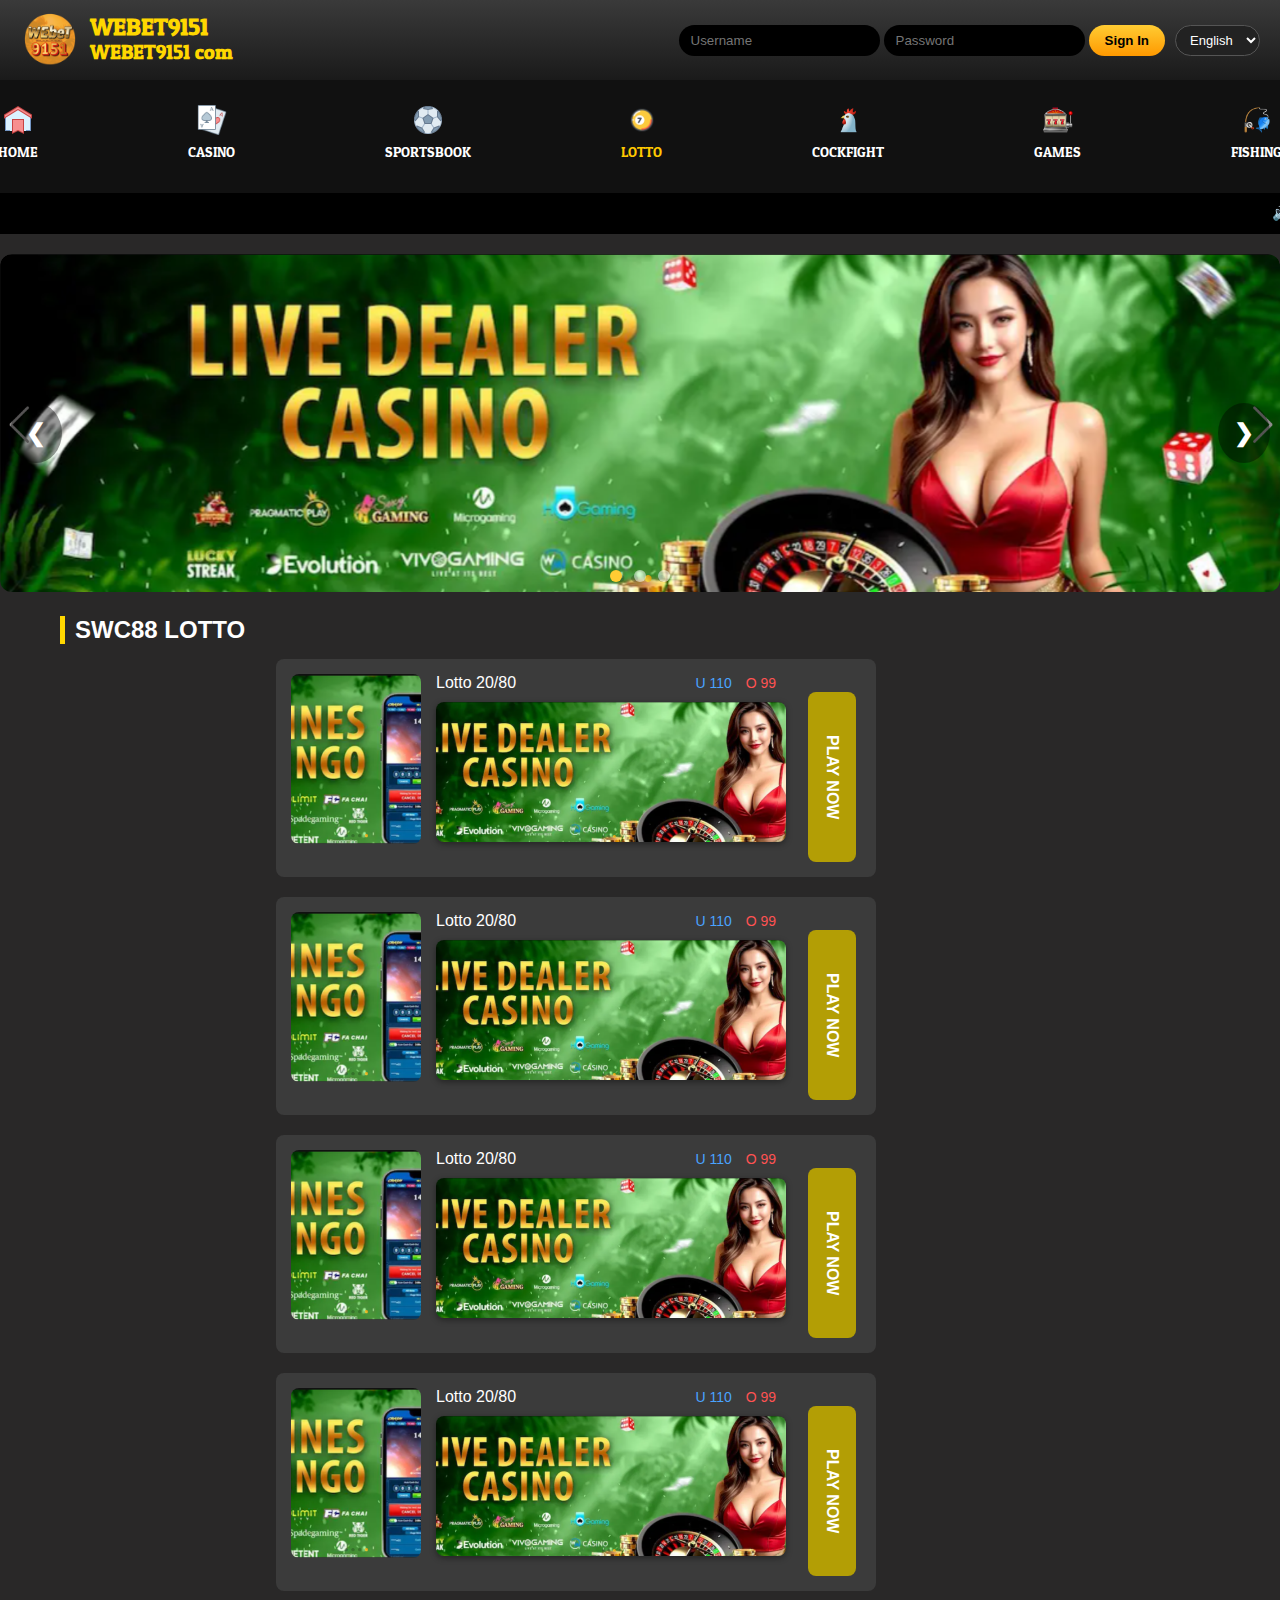
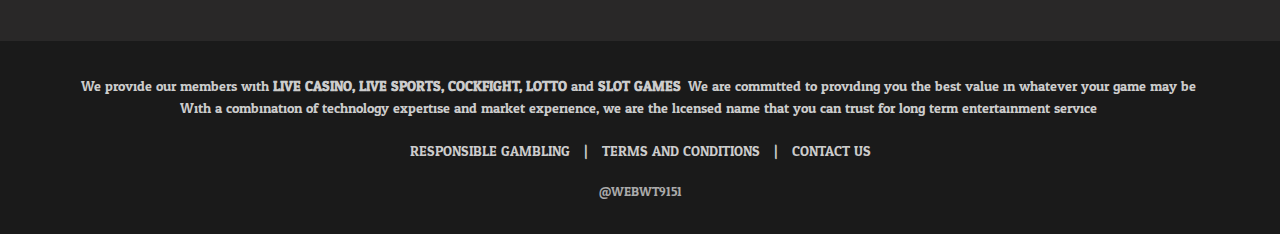
<file: lotto.html>
<!DOCTYPE html>
<html lang="en">
<head>
  <meta charset="UTF-8">
  <meta name="viewport" content="width=device-width, initial-scale=1.0">
  <link rel="stylesheet" href="css/header.css">
  <link rel="stylesheet" href="css/lotto.css">
  <link rel="stylesheet" href="css/footer.css">
  <link rel="preconnect" href="https://fonts.googleapis.com">
  <link rel="preconnect" href="https://fonts.gstatic.com" crossorigin>
  <link href="https://fonts.googleapis.com/css2?family=Odor+Mean+Chey&display=swap" rel="stylesheet">
  <title>WEBET9151 Website</title>
  <style>
    

  </style>
  
</head>
<body>
  <!-- Header -->
  <header>
    <div class="logo">
      <img src="img/webet_logo-01.png" alt="Logo" >
      <h1>WEBET9151<br><small>WEBET9151.com</small></h1>
    </div>

    <div class="header-right">
      <div class="login">
        <input type="text" placeholder="Username">
        <input type="password" placeholder="Password">
        <button id="signin-btn">Sign In</button>
      </div>
      <!-- Dropdown -->
      <select class="lang-select" onchange="setLanguage(this.value)">
        <option value="en">English</option>
        <option value="km">ខ្មែរ</option>
      </select>
    </div>
  </header>

  <!-- Navigation -->
  <nav>
    <a href="index.html" class="active"><img src="icon/booking_60px.png" alt=""><span id="nav-home" >HOME</span></a>
    <a href="casino.html"><img src="icon/cards_80px.png" alt=""><span id="nav-casino" >CASINO</span></a>
    <a href="sportsbook.html"><img src="icon/soccer_ball_60px.png" alt=""><span id="nav-sports" >SPORTSBOOK</span></a>
    <a href="lotto.html"><img src="icon/billiard_ball_128px.png" alt=""><span id="nav-lotto" style="color: rgb(255, 200, 0);">LOTTO</span></a>
    <a href="cockfight.html"><img src="icon/cockscomb_96px.png" alt=""><span id="nav-cockfight">COCKFIGHT</span></a>
    <a href="game.html"><img src="icon/slot_machine_96px.png" alt=""><span id="nav-games">GAMES</span></a>
    <a href="fishing.html"><img src="icon/fishing_pole_emoji_96px.png" alt=""><span id="nav-fishing">FISHING</span></a>
  </nav>

  <!-- Marquee -->
  <div class="marquee">
    <span id="marquee-text">🔊 We wish you good luck and have a beautiful day... Welcome To WEBET9151 🔊</span>
  </div>

  <!-- Slideshow -->
  <section class="hero">
    <div class="slideshow-container">
      <div class="slides"><img src="img/1.png" alt="Slide 1"></div>
      <div class="slides"><img src="img/2.png" alt="Slide 2"></div>
      <div class="slides"><img src="img/3.png" alt="Slide 3"></div>

      <a class="prev" onclick="plusSlides(-1)">&#10094;</a>
      <a class="next" onclick="plusSlides(1)">&#10095;</a>

      <div class="dot-container">
        <span class="dot" onclick="currentSlide(1)"></span>
        <span class="dot" onclick="currentSlide(2)"></span>
        <span class="dot" onclick="currentSlide(3)"></span>
      </div>
    </div>
    <script>
      let slideIndex = 1;
    showSlides(slideIndex);
    function plusSlides(n) { showSlides(slideIndex += n); }
    function currentSlide(n) { showSlides(slideIndex = n); }
    function showSlides(n) {
      let i, slides = document.getElementsByClassName("slides");
      let dots = document.getElementsByClassName("dot");
      if (n > slides.length) { slideIndex = 1 }
      if (n < 1) { slideIndex = slides.length }
      for (i = 0; i < slides.length; i++) slides[i].style.display = "none";
      for (i = 0; i < dots.length; i++) dots[i].className = dots[i].className.replace(" active", "");
      slides[slideIndex-1].style.display = "block";
      dots[slideIndex-1].className += " active";
    }
    setInterval(() => { plusSlides(1); }, 3000);
    </script>
  </section>
  <!-- ========================categories============================ -->
  <section>
    <h2 id="lotto-title">SWC88 LOTTO</h2>
  <div class="containerl">
    
    <!-- Card 1 -->
    <div class="cardl">
      <img src="img/2.png" alt="Lotto 6/36">
        <div class="contentl">
            <div class="header">
                <span>Lotto 20/80</span>
                <div class="score">
                <span class="blue">U 110</span>
                <span class="red">O 99</span>
                </div>
            </div>
            <div class="grid">
                <div class="blue-ball">
                    <img src="img/1.png" alt="">
                </div>
                
            </div>
            <div class="bottom">
                <div class="play-btn">PLAY NOW</div>
            </div>
        </div>
    </div>

    <!-- Card 2 -->
    <div class="cardl">
      <img src="img/2.png" alt="Lotto 6/36">
        <div class="contentl">
            <div class="header">
                <span>Lotto 20/80</span>
                <div class="score">
                <span class="blue">U 110</span>
                <span class="red">O 99</span>
                </div>
            </div>
            <div class="grid">
                <div class="blue-ball">
                    <img src="img/1.png" alt="">
                </div>
                
            </div>
            <div class="bottom">
                <div class="play-btn">PLAY NOW</div>
            </div>
        </div>
    </div>

    <!-- Card 3 -->
    <div class="cardl">
      <img src="img/2.png" alt="Lotto 6/36">
        <div class="contentl">
            <div class="header">
                <span>Lotto 20/80</span>
                <div class="score">
                <span class="blue">U 110</span>
                <span class="red">O 99</span>
                </div>
            </div>
            <div class="grid">
                <div class="blue-ball">
                    <img src="img/1.png" alt="">
                </div>
                
            </div>
            <div class="bottom">
                <div class="play-btn">PLAY NOW</div>
            </div>
        </div>
    </div>
    <!-- card 4 -->
     <div class="cardl">
      <img src="img/2.png" alt="Lotto 6/36">
        <div class="contentl">
            <div class="header">
                <span>Lotto 20/80</span>
                <div class="score">
                <span class="blue">U 110</span>
                <span class="red">O 99</span>
                </div>
            </div>
            <div class="grid">
                <div class="blue-ball">
                    <img src="img/1.png" alt="">
                </div>
                
            </div>
            <div class="bottom">
                <div class="play-btn">PLAY NOW</div>
            </div>
        </div>
    </div>

  </div>
  </section>
    <!-- ==========================footer================== -->
    <footer>
    <p id="footer-text">
        We provide our members with <b>LIVE CASINO, LIVE SPORTS, COCKFIGHT, LOTTO</b> 
        and <b>SLOT GAMES</b>. We are committed to providing you the best value in whatever your game may be. 
        <br>With a combination of technology expertise and market experience, 
        we are the licensed name that you can trust for long term entertainment service.
    </p>

    <div class="footer-links">
        <a href="#" id="footer-responsible">RESPONSIBLE GAMBLING</a> | 
        <a href="#" id="footer-terms">TERMS AND CONDITIONS</a> | 
        <a href="#" id="footer-contact">CONTACT US</a>
    </div>

    <div class="copyright">
        <span id="footer-copy">@WEBWT9151</span>
    </div>
    </footer>
  
  </body>
</html>
</file>
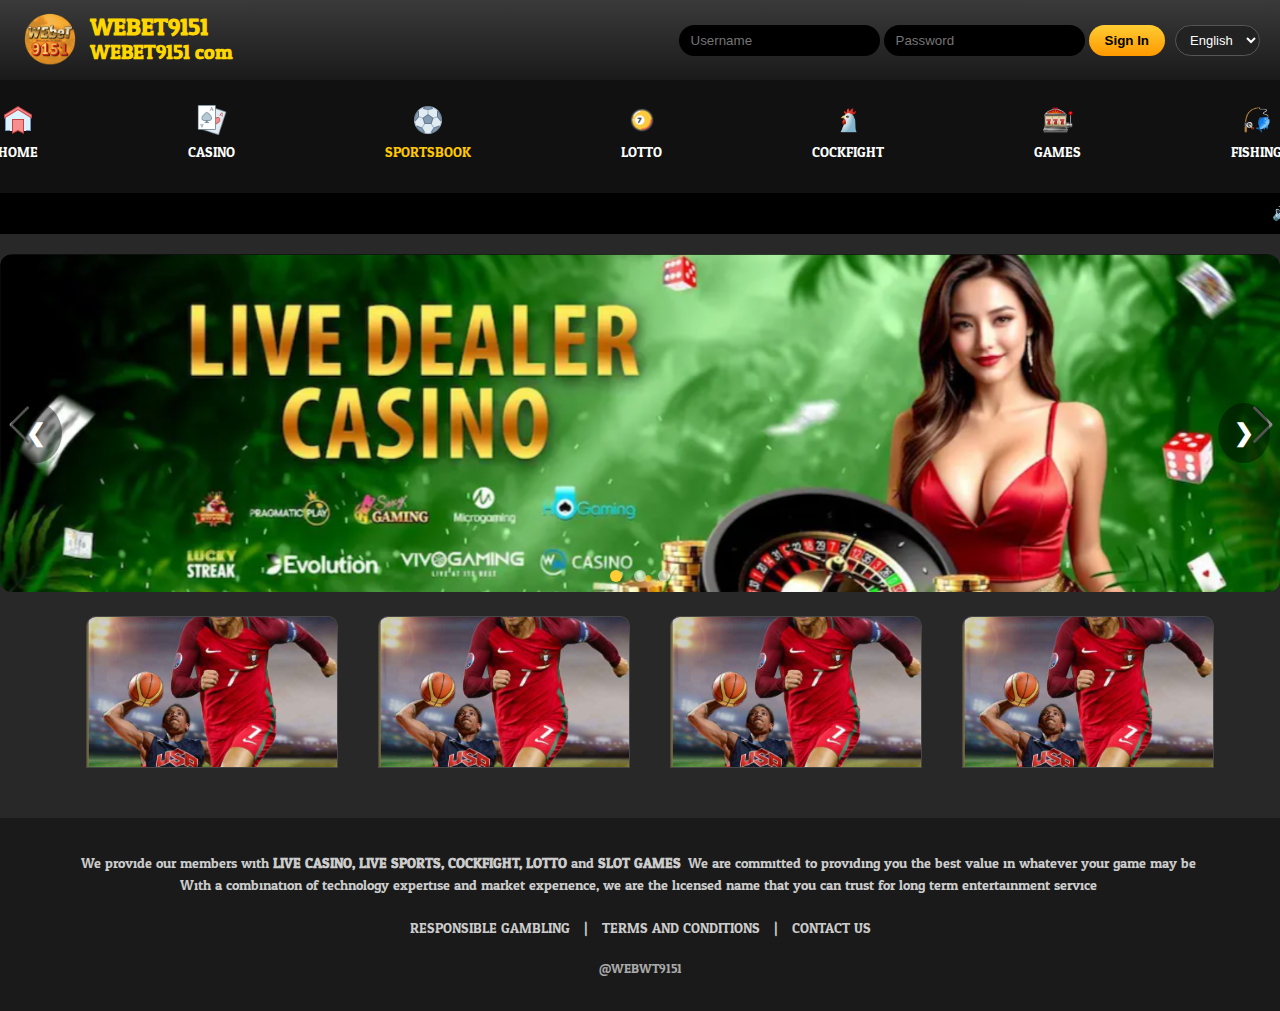
<file: sportsbook.html>
<!DOCTYPE html>
<html lang="en">
<head>
  <meta charset="UTF-8">
  <meta name="viewport" content="width=device-width, initial-scale=1.0">
  <link rel="stylesheet" href="css/header.css">
  <link rel="stylesheet" href="css/sports.css">
  <link rel="stylesheet" href="css/footer.css">
  <link rel="preconnect" href="https://fonts.googleapis.com">
  <link rel="preconnect" href="https://fonts.gstatic.com" crossorigin>
  <link href="https://fonts.googleapis.com/css2?family=Odor+Mean+Chey&display=swap" rel="stylesheet">
  <title>WEBET9151 Website</title>
  <style>
    

  </style>
  
</head>
<body>
  <!-- Header -->
  <header>
    <div class="logo">
      <img src="img/webet_logo-01.png" alt="Logo" >
      <h1>WEBET9151<br><small>WEBET9151.com</small></h1>
    </div>

    <div class="header-right">
      <div class="login">
        <input type="text" placeholder="Username">
        <input type="password" placeholder="Password">
        <button id="signin-btn">Sign In</button>
      </div>
      <!-- Dropdown -->
      <select class="lang-select" onchange="setLanguage(this.value)">
        <option value="en">English</option>
        <option value="km">ខ្មែរ</option>
      </select>
    </div>
  </header>

  <!-- Navigation -->
  <nav>
    <a href="index.html" class="active"><img src="icon/booking_60px.png" alt=""><span id="nav-home" >HOME</span></a>
    <a href="casino.html"><img src="icon/cards_80px.png" alt=""><span id="nav-casino" >CASINO</span></a>
    <a href="sportsbook.html"><img src="icon/soccer_ball_60px.png" alt=""><span id="nav-sports" style="color: rgb(255, 200, 0);">SPORTSBOOK</span></a>
    <a href="lotto.html"><img src="icon/billiard_ball_128px.png" alt=""><span id="nav-lotto">LOTTO</span></a>
    <a href="cockfight.html"><img src="icon/cockscomb_96px.png" alt=""><span id="nav-cockfight">COCKFIGHT</span></a>
    <a href="game.html"><img src="icon/slot_machine_96px.png" alt=""><span id="nav-games">GAMES</span></a>
    <a href="fishing.html"><img src="icon/fishing_pole_emoji_96px.png" alt=""><span id="nav-fishing">FISHING</span></a>
  </nav>

  <!-- Marquee -->
  <div class="marquee">
    <span id="marquee-text">🔊 We wish you good luck and have a beautiful day... Welcome To WEBET9151 🔊</span>
  </div>

  <!-- Slideshow -->
  <section class="hero">
    <div class="slideshow-container">
      <div class="slides"><img src="img/1.png" alt="Slide 1"></div>
      <div class="slides"><img src="img/2.png" alt="Slide 2"></div>
      <div class="slides"><img src="img/3.png" alt="Slide 3"></div>

      <a class="prev" onclick="plusSlides(-1)">&#10094;</a>
      <a class="next" onclick="plusSlides(1)">&#10095;</a>

      <div class="dot-container">
        <span class="dot" onclick="currentSlide(1)"></span>
        <span class="dot" onclick="currentSlide(2)"></span>
        <span class="dot" onclick="currentSlide(3)"></span>
      </div>
    </div>
    <script>
      let slideIndex = 1;
    showSlides(slideIndex);
    function plusSlides(n) { showSlides(slideIndex += n); }
    function currentSlide(n) { showSlides(slideIndex = n); }
    function showSlides(n) {
      let i, slides = document.getElementsByClassName("slides");
      let dots = document.getElementsByClassName("dot");
      if (n > slides.length) { slideIndex = 1 }
      if (n < 1) { slideIndex = slides.length }
      for (i = 0; i < slides.length; i++) slides[i].style.display = "none";
      for (i = 0; i < dots.length; i++) dots[i].className = dots[i].className.replace(" active", "");
      slides[slideIndex-1].style.display = "block";
      dots[slideIndex-1].className += " active";
    }
    setInterval(() => { plusSlides(1); }, 3000);
    </script>
  </section>
  <!-- ========================container================= -->
  <section>
    <div class="card-container">
    <!-- Card 1 -->
     <a href="#">
        <div class="card highlight">
            <img src="img/4.png" alt="Product">
            <a href="#" class="btn">Buy Now</a>
        </div>
      </a>
    <!-- Card 2 -->
      <a href="#">
        <div class="card highlight">
            <img src="img/4.png" alt="Product">
            <a href="#" class="btn">Buy Now</a>
        </div>
      </a>
      <a href="#">
        <div class="card highlight">
            <img src="img/4.png" alt="Product">
            <a href="#" class="btn">Buy Now</a>
        </div>
      </a>
    <!-- Card 2 -->
      <a href="#">
        <div class="card highlight">
            <img src="img/4.png" alt="Product">
            <a href="#" class="btn">Buy Now</a>
        </div>
      </a>

  </div>
  </section>
    <!-- ==========================footer================== -->
    <footer>
    <p id="footer-text">
        We provide our members with <b>LIVE CASINO, LIVE SPORTS, COCKFIGHT, LOTTO</b> 
        and <b>SLOT GAMES</b>. We are committed to providing you the best value in whatever your game may be. 
        <br>With a combination of technology expertise and market experience, 
        we are the licensed name that you can trust for long term entertainment service.
    </p>

    <div class="footer-links">
        <a href="#" id="footer-responsible">RESPONSIBLE GAMBLING</a> | 
        <a href="#" id="footer-terms">TERMS AND CONDITIONS</a> | 
        <a href="#" id="footer-contact">CONTACT US</a>
    </div>

    <div class="copyright">
        <span id="footer-copy">@WEBWT9151</span>
    </div>
    </footer>

  
  </body>
</html>
</file>
<file: css/header.css>
body {
      margin: 0;
      font-family: Arial, sans-serif;
      background: #292828;
      color: #fff;
      
      
    }
    nav span{
      font-family: "Odor Mean Chey", serif;
      font-weight: 400;
      font-style: normal;
    }
    header{
      font-family: "Odor Mean Chey", serif;
      font-weight: 400;
      font-style: normal;
    }
    header option{
      font-family: "Odor Mean Chey", serif;
      font-weight: 400;
      font-style: normal;
    }
    .marquee{
      font-family: "Odor Mean Chey", serif;
      font-weight: 400;
      font-style: normal;
    }
    header {
      background: linear-gradient(to bottom, #3a3a3a, #1a1a1a);
      padding: 10px 20px;
      display: flex;
      justify-content: space-between;
      align-items: center;
    }

    header .logo {
    display: flex;           /* បង្ហាញជា flex row */
    align-items: center;     /* ឲ្យ logo និង h1 ស្មើជួរ */
    gap: 10px;               /* ចន្លោះពីរវត្ថុ */
    }

    header .logo img {
    height: 60px;            /* កំណត់ទំហំរូបភាព */
    }

    header .logo h1 {
    margin: 0;
    font-family: 'Odor Mean Chey', sans-serif;
    font-size: 24px;
    line-height: 1;          /* បង្កើនស្មើជួរជាមួយ logo */
    color: gold;
    }

    /* Right side (Login + Language) */
    .header-right {
      display: flex;
      align-items: center;
      gap: 10px;
    }

    .login input {
      background: #000;
      border: none;
      padding: 8px 12px;
      border-radius: 20px;
      color: #fff;
      outline: none;
    }

    .login button {
      background: linear-gradient(to bottom, #ffcc33, #ff9900);
      border: none;
      border-radius: 20px;
      padding: 8px 16px;
      font-weight: bold;
      cursor: pointer;
      color: #000;
    }

    /* Dropdown */
    .lang-select {
      background: #222;
      border: 1px solid #555;
      border-radius: 20px;
      padding: 6px 10px;
      color: #fff;
      font-size: 13px;
      cursor: pointer;
    }

    /* Navigation */
    nav {
      background: #111;
      display: flex;
      justify-content: center;
      gap: 120px;
      padding: 15px 0;
    }
    

    nav a {
      text-decoration: none;
      color: white;
      text-align: center;
      font-size: 14px;
    }

    nav a img {
      display: block;
      margin: 0 auto 5px;
      height: 30px;
    }

    
    nav a {
    color: white;
    text-decoration: none;
    padding: 10px 15px;
    position: relative;
  }
    nav a::after{
    content: '';
    width: 0%;
    height: 3px;
    background-color: orange;
    display: block;
    margin: auto;
    transition: 1s all ease;
  }
  nav a:hover::after{
    width: 100%;
  }

    /* Marquee */
    .marquee {
      background: #000;
      color: white;
      padding: 8px;
      font-size: 14px;
      white-space: nowrap;
      overflow: hidden;
      position: relative;
    }

    .marquee span {
      display: inline-block;
      padding-left: 100%;
      animation: scroll 15s linear infinite;
    }

    @keyframes scroll {
      0% { transform: translateX(0); }
      100% { transform: translateX(-100%); }
    }
    /* Hero */
    .hero {
      margin: 20px auto;
      max-width: 100%;
      position: relative;
      border-radius: 12px;
      overflow: hidden;
    }

    .slides { display: none; }
    .slides img { width: 100%; border-radius: 12px; }

    /* Prev/Next */
    .prev, .next {
      cursor: pointer;
      position: absolute;
      top: 50%;
      padding: 16px;
      margin-top: -22px;
      color: white;
      font-weight: bold;
      font-size: 24px;
      border-radius: 50%;
      background: rgba(0,0,0,0.4);
      user-select: none;
    }

    .prev { left: 10px; }
    .next { right: 10px; }

    .prev:hover, .next:hover { background: rgba(0,0,0,0.7); }

    /* Dots */
    .dot-container {
      text-align: center;
      position: absolute;
      bottom: 10px;
      width: 100%;
    }

    .dot {
      cursor: pointer;
      height: 12px;
      width: 12px;
      margin: 0 4px;
      background-color: rgba(255,255,255,0.5);
      border-radius: 50%;
      display: inline-block;
    }

    .dot.active, .dot:hover { background-color: #ffcc33; }

     /* ===================media================ */

    /* 📱 Responsive for Tablet and Mobile */
@media (max-width: 1024px) {
  nav {
    gap: 40px;
  }

  .categories {
    grid-template-columns: repeat(auto-fit, minmax(180px, 1fr));
    margin: 1rem auto;
    padding: 0 15px;
  }
  .sec1 .cardc{
        scale: 0.6;
        
    }
  
}

@media (max-width: 768px) {
  /* Header layout */
  header {
    flex-direction: column;
    align-items: flex-start;
    gap: 10px;
  }

  .header-right {
    width: 100%;
    justify-content: space-between;
  }

  nav {
    flex-wrap: wrap;
    gap: 20px;
    padding: 10px 0;
  }

  nav a {
    font-size: 13px;
  }

  /* Hero image smaller */
  .hero {
    margin: 10px auto;
  }

  /* Cards smaller */
  .categories {
    grid-template-columns: repeat(auto-fit, minmax(150px, 1fr));
    padding: 0 10px;
  }
  .sec1 .logo1{
    scale: 1.3;
    margin-bottom: 10%;
    /* margin-top: -50px; */
    }
    .sec1 .btn{
        scale: 1.3;
        margin-bottom: 5%;
        margin-left: 20px;
    }
    .sec1 .cardc{
        scale: 0.5;
        margin-left: -250px;
        margin-bottom: -15%;
    }
    
}

@media (max-width: 480px) {
  /* Logo text hidden for space */
  .logo h1 {
    font-size: 16px;
  }

  .login input {
    width: 100px;
    font-size: 12px;
  }

  .login button {
    padding: 6px 10px;
    font-size: 12px;
  }

  nav {
    gap: 15px;
  }

  nav a {
    font-size: 12px;
  }

  .categories {
    grid-template-columns: 1fr 1fr;
    gap: 10px;
  }

  footer {
    font-size: 12px;
    padding: 20px 10px;
  }
  .sec1 .logo1{
    scale: 0.7;
    margin-bottom: -15%;
    }
    .sec1 .btn{
        scale: 0.8;
        margin-bottom: -15%;
    }
    .sec1 .cardc{
        scale: 0.4;
    }
  
}
</file>
<file: css/index.css>
/* Categories */
    .categories {
      margin-top: 2rem;
      display: grid;
      grid-template-columns: repeat(auto-fit, minmax(220px, 1fr));
      gap: 1rem;
      margin-left: 200px;
      margin-right: 200px;
    }

    .card {
      background: rgba(255,255,255,0.05);
      border: 1px solid rgba(255,255,255,0.1);
      border-radius: 16px;
      height: 180px;
      display: flex;
      flex-direction: column;
      align-items: center;
      justify-content: center;
      gap: 0.5rem;
      cursor: pointer;
    }

    .card:hover { background: rgba(255,255,255,0.1); }

    .card button {
      font-size: 12px;
      background: rgba(255,255,255,0.1);
      border: 1px solid rgba(255,255,255,0.2);
      padding: 4px 10px;
      border-radius: 12px;
      color: white;
      cursor: pointer;
    }

    .card img {
        width: 100%;
        height: 180px;
        border-radius: 16px;
    }
    .card img:hover{
         box-shadow: 10px rgba(60, 58, 58, 0.5);
    }
    a {
        text-decoration: none;
    }
    .text p {
        text-align: center;
        font-family: Arial, Helvetica, sans-serif;
        font-size: large;
        color: rgb(255, 255, 255);
    }
/* 📱 Responsive for Tablet and Mobile */
@media (max-width: 1024px) {
  nav {
    gap: 40px;
  }

  .categories {
    grid-template-columns: repeat(auto-fit, minmax(180px, 1fr));
    margin: 1rem auto;
    padding: 0 15px;
  }
}

@media (max-width: 768px) {
  /* Header layout */
  header {
    flex-direction: column;
    align-items: flex-start;
    gap: 10px;
  }

  .header-right {
    width: 100%;
    justify-content: space-between;
  }

  nav {
    flex-wrap: wrap;
    gap: 20px;
    padding: 10px 0;
  }

  nav a {
    font-size: 13px;
  }

  /* Hero image smaller */
  .hero {
    margin: 10px auto;
  }

  /* Cards smaller */
  .categories {
    grid-template-columns: repeat(auto-fit, minmax(150px, 1fr));
    padding: 0 10px;
  }
}

@media (max-width: 480px) {
  /* Logo text hidden for space */
  .logo h1 {
    font-size: 16px;
  }

  .login input {
    width: 100px;
    font-size: 12px;
  }

  .login button {
    padding: 6px 10px;
    font-size: 12px;
  }

  nav {
    gap: 15px;
  }

  nav a {
    font-size: 12px;
  }

  .categories {
    grid-template-columns: 1fr 1fr;
    gap: 10px;
  }

  footer {
    font-size: 12px;
    padding: 20px 10px;
  }
}
</file>
<file: css/footer.css>
/* section for footer */
    footer {
      background: #1a1a1a;
      color: #ccc;
      text-align: center;
      padding: 30px 20px;
      margin-top: 50px;
      font-family: "Odor Mean Chey", serif;
      font-weight: 400;
      font-style: normal;
    }

    footer p {
      margin: 5px 0;
      font-size: 14px;
      line-height: 1.6;
    }

    footer .footer-links {
      margin: 15px 0;
    }

    footer .footer-links a {
      color: #ccc;
      margin: 0 10px;
      text-decoration: none;
      font-size: 14px;
    }

    footer .footer-links a:hover {
      color: #fff;
    }

    footer .footer-logos {
      margin: 15px 0;
    }

    footer .footer-logos img {
      height: 35px;
      margin: 0 10px;
      vertical-align: middle;
      transition: transform 0.3s;
    }

    footer .footer-logos img:hover {
      transform: scale(1.1);
    }

    footer .copyright {
      margin-top: 10px;
      font-size: 13px;
      color: #aaa;
    }
</file>
<file: css/casino.css>
.content {
    width: 100%;
    margin: 20px auto 20px 20px ; /* push content to the right */
    padding: 20px;
    }
    h2 {
      border-left: 5px solid gold;
      padding-left: 10px;
      margin-bottom: 15px;
      font-family: "Odor Mean Chey", serif;
      font-weight: 400;
      font-style: normal;
    }

    .casino-grid {
      display: grid;
      grid-template-columns: repeat(auto-fill, minmax(200px, 1fr)); 
      gap: 85px; /* ចន្លោះរវាងកាត */
      margin: 20px 0;
    }
    .casino-grid .card{
      width: 300px;
      height: 389px;
      margin-left: 10px;
    }
        /* For casino grid cards */
    .casino-grid .card img {
      width: 300px;
      height: 300px;
      object-fit: cover;   /* makes image fill the card */
      display: block;
    }

    /* For other casino images */
    .other-grid img {
      border-radius: 10px;
      width: 100%;         /* fill available width */
      height: 200px;       /* keep consistent height */
      object-fit: cover;   /* crop nicely without stretching */
    }


    .card {
      background: #222;
      width: 100%;
      height: 100%;
      border-radius: 10px;
      overflow: hidden;
      box-shadow: 0 2px 6px rgba(0,0,0,0.5);
    }

    .card img {
      width: 100%;
      
      display: block;
    }

    .card h3 {
      margin: 0px;
    }

    .other-casino {
      margin-top: 40px;
    }
    
    

    .other-grid {
      display: flex;
      gap: 20px;
      flex-wrap: wrap;
      justify-content: center;
    }

    .other-grid img {
      border-radius: 10px;
      width: 200px;
      height: 250px;
      object-fit: cover;
    }
    .card-container {
      display: flex;
      flex-wrap: wrap;
      gap: 20px;
      justify-content: center;
    }

    .card {
      overflow: hidden;
      position: relative;
      border-radius: 10px 10px 0 0;
      width: 250px;
    }

    .card:hover {
      transform: translateY(-5px);
    }

    .card img {
      width: 250px;
      height: 100%;
      display: block;
    }

    .card .content {
      padding: 15px;
    }

    

    
    /* Button លាក់ពីដើម */
    .card .btn {
    position: absolute;
    top: 50%;
    left: 50%;
    transform: translate(-50%, -50%); /* ដាក់កណ្ដាលពិតៗ */
    background: rgba(243,156,18,0.9);
    color: #fff;
    padding: 12px 24px;
    font-size: 15px;
    border: none;
    border-radius: 8px;
    cursor: pointer;
    text-decoration: none;
    opacity: 0; /* លាក់ពីដើម */
    transition: opacity 0.4s ease;
    }

/* បង្ហាញពេល hover */
  .card:hover .btn {
    opacity: 1;
    border: 3px solid black;
    }
    .card:hover img {
    filter: blur(1px);
    opacity: 60%;
    }
    .card .btn{
      font-family: "Odor Mean Chey", serif;
      font-weight: 400;
      font-style: normal;
    }
</file>
<file: css/cock.css>
.logo {
  display: flex;
  align-items: center;            /* ស្មើគ្នាតាមដេក */
  gap: 10px;                      /* ចន្លោះរវាង logo និង h1 */
}

.logo img {
  height: 50px;                   /* កំណត់ទំហំ logo */
  width: auto;
}

.logo h1 {
  margin: 0;
  font-size: 20px;
  line-height: 1.2;
}

    h2{
        margin-left: 5%;
        padding: 20px;
        
    }
    
    .line{
      width: 90%;
      border-bottom: 3px solid white;
      margin-left: 5%;
    }
    .containerc {
      max-width: 90%;
      margin: 20px auto;
      display: grid;
      grid-template-columns: repeat(auto-fill, minmax(450px, 1fr));
      gap: 20px;
    }

    .cardc {
      position: relative;
      overflow: hidden;
      border-radius: 10px;
      background: #111;
      box-shadow: 0 4px 8px rgba(0,0,0,0.5);
    }

    .cardc img.bg {
      width: 100%;
      height: auto;
      display: block;
      border-radius: 10px;
    }

    .overlay {
      position: absolute;
      bottom: 20px;
      left: 20px;
      display: flex;
      flex-direction: column;
      align-items: flex-start; /* logo + button aligned left */
      gap: 6px;
    }

    .logo1 {
      width: 100px;   /* adjust size as needed */
      height: auto;
      display: block;
    }

    .btn {
      background: #fbc02d;
      color: #000;
      font-weight: bold;
      padding: 10px 20px;
      border: none;
      border-radius: 6px;
      cursor: pointer;
      font-size: 16px;
      
    }

    .btn:hover {
      background: #ffeb3b;
      transform: scale(105%);
      transition: background 1s ease;
    }
    .sec1 button{
      font-family: "Odor Mean Chey", serif;
      font-weight: 400;
      font-style: normal;
    }
</file>
<file: css/fishing.css>
* {
      box-sizing: border-box;
      margin: 0;
      padding: 0;
    }
    .menu{
        text-align: center;
      padding: 30px 20px 20px;
      justify-content: center;
    }
    .li{
        width: 100%;
        height: 3px;
        background-color: aliceblue;
    }
    .category-buttons {
      display: flex;
      justify-content: center;
      flex-wrap: wrap;
      gap: 15px;
      margin: 20px 0 30px;
      padding: 0 20px;
    }
    
    .category-buttons button {
      background: linear-gradient(to right, var(--primary), var(--secondary));
      border: none;
      padding: 12px 30px;
      border-radius: 50px;
      font-size: 16px;
      font-weight: 600;
      cursor: pointer;
      color: white;
      transition: all 0.3s ease;
      background-color: rgba(255, 217, 0, 0.384);
      display: flex;
      align-items: center;
      gap: 8px;
    }
    
    .category-buttons button:hover {
      transform: translateY(-3px);
      box-shadow: 0 7px 20px rgba(83, 83, 83, 0.397);
    }
    
    .category-buttons button.active {
      background-color: gold;
      box-shadow: 0 4px 15px rgba(255, 107, 107, 0.4);
    }
    
    .category-buttons button i {
      font-size: 18px;
    }
    
    .games-container {
      max-width: 80%;
      margin: 0 auto;
      padding: 0 20px;
      margin-top: 50px;
      
    }
    
    .games {
      display: grid;
      grid-template-columns: repeat(auto-fill, minmax(180px, 1fr));
      gap: 25px;
      justify-content: center;
    }
    
    
    .game-card {
      background: linear-gradient(145deg, #1e2044, #232756);
      border-radius: 15px;
      overflow: hidden;
      transition: all 0.3s ease;
      box-shadow: 0 5px 15px rgba(0, 0, 0, 0.2);
      position: relative;
    }
    
    .game-card:hover {
      transform: translateY(-10px) scale(1.03);
      box-shadow: 0 15px 30px rgba(0, 0, 0, 0.3);
    }
    
    .game-image {
      width: 100%;
      height: 180px;
      overflow: hidden;
      position: relative;
    }
    
    .game-image img {
      width: 100%;
      height: 100%;
      object-fit: cover;
      transition: transform 0.5s ease;
    }
    
    .game-card:hover .game-image img {
      transform: scale(1.1);
    }
    
    .game-overlay {
      position: absolute;
      bottom: 0;
      left: 0;
      right: 0;
      background: linear-gradient(transparent, rgba(0, 0, 0, 0.8));
      padding: 20px 15px 15px;
      opacity: 0;
      transition: opacity 0.3s ease;
    }
    
    .game-card:hover .game-overlay {
      opacity: 1;
    }
    
    .play-btn {
      position: absolute;
      top: 50%;
      left: 50%;
      transform: translate(-50%, -50%);
      background: var(--accent);
      width: 50px;
      height: 50px;
      border-radius: 50%;
      display: flex;
      align-items: center;
      justify-content: center;
      opacity: 0;
      transition: all 0.3s ease;
      box-shadow: 0 5px 15px rgba(255, 107, 107, 0.5);
    }
    
    .game-card:hover .play-btn {
      opacity: 1;
      transform: translate(-50%, -50%) scale(1.1);
    }
    
    .play-btn i {
      color: white;
      font-size: 20px;
      margin-left: 3px;
    }
    
    .game-info {
      padding: 15px;
    }
    
    .game-title {
      font-weight: 600;
      margin-bottom: 5px;
      font-size: 16px;
      white-space: nowrap;
      overflow: hidden;
      text-overflow: ellipsis;
    }
    
    .game-category {
      color: var(--gray);
      font-size: 13px;
      display: flex;
      align-items: center;
      gap: 5px;
    }
    
    .game-stats {
      display: flex;
      justify-content: space-between;
      margin-top: 10px;
      font-size: 13px;
    }
    
    .game-rating, .game-players {
      display: flex;
      align-items: center;
      gap: 4px;
      color: var(--gray);
    }
    
    .game-rating i {
      color: gold;
    }
    
    .hidden {
      display: none;
    }
    
    .fade-in {
      animation: fadeIn 0.5s ease forwards;
    }
    
    @keyframes fadeIn {
      from { opacity: 0; transform: translateY(20px); }
      to { opacity: 1; transform: translateY(0); }
    }
    
    .no-results {
      grid-column: 1 / -1;
      text-align: center;
      padding: 40px;
      color: var(--gray);
    }
</file>
<file: css/game.css>
/* ============container=========== */
    .card-container {
      display: flex;
      flex-wrap: wrap;
      gap: 20px;
      justify-content: center;
    }
    .card {
      overflow: hidden;
      position: relative;
      border-radius: 10px 10px 0 0;
      width: 300px;
      height: auto;
      margin-top: 30px;
    }
    h2{
        padding: 10px;
        margin-left: 6%;
        border-left: 5px solid gold;
    }

    .card:hover {
      transform: translateY(-5px);
    }
    .card img {
      width: 100%;
      height: auto;
      display: block;
    }

    .card .content {
      padding: 15px;
    }

    .card h3 {
      margin: 10px 0 5px;
      font-size: 18px;
    }
    .card .btn {
    position: absolute;
    top: 50%;
    left: 50%;
    transform: translate(-50%, -50%); /* ដាក់កណ្ដាលពិតៗ */
    background: rgba(243,156,18,0.9);
    color: #fff;
    padding: 12px 24px;
    font-size: 15px;
    border: none;
    border-radius: 8px;
    cursor: pointer;
    text-decoration: none;
    opacity: 0; /* លាក់ពីដើម */
    transition: opacity 0.4s ease;
    }

/* បង្ហាញពេល hover */
  .card:hover .btn {
    opacity: 1;
    border: 3px solid black;
    }
    .card:hover img {
    filter: blur(1px);
    opacity: 60%;
    }
</file>
<file: css/lotto.css>
h2 {
      border-left: 5px solid gold;
      padding-left: 10px;
      margin-bottom: 15px;
      margin-left: 60px;
    }

    .containerl {
      display: flex;
      gap: 20px;
      justify-content: center;
      max-width: 90%;
      flex-wrap: wrap;
      
    }

    .cardl {
      background: #3b3b3b;
      border-radius: 8px;
      overflow: hidden;
      padding: 15px;
      display: flex;
      align-items: flex-start;
      gap: 15px;
      width: 570px;
     
    }

    .cardl img {
      width: 130px;
      height: 170px;
      border-radius: 8px;
      object-fit: cover;
    }

    .contentl {
    display: flex;
    flex-direction: column;
    height: 100%;
    }

    .bottom {
    display: flex;
    justify-content: flex-end; /* ផ្លាស់ប្តូរទៅខាងស្ដាំ */
    height: 20px;
    }
    .header {
      display: flex;
      align-items: center;
      justify-content: space-between;
      margin-bottom: 10px;
    }

    .score {
      font-size: 14px;
    }

    .score span {
      margin-right: 10px;
    }

    .score .blue {
      color: #4aa3ff;
    }

    .score .red {
      color: #ff5252;
    }

    .grid {
    display: grid;
    grid-template-columns: repeat(auto-fill, minmax(60px, 1fr)); /* ចែកជាកូឡុំស្មើៗ */
    gap: 10px; /* ចន្លោះរវាងរូប */
    margin-top: 10px;
    }

    .grid img {
    width: 350px;
    height: 140px;
    object-fit: cover;     /* រូបមិនបត់ កាត់ឲ្យស្អាត */
    border-radius: 8px;    /* ជ្រុងមូល */
    box-shadow: 0 2px 6px rgba(0,0,0,0.4); /* shadow ស្អាតៗ */
    display: block;
    margin: auto;
    margin-top: -10px;
    transition: 0.3s ease;
    }
    .red-ball {
      background: #ff5252;
      color: #fff;
    }
    .play-btn{
        background-color: rgb(179, 158, 5);
        font-weight: bold;
        padding: 15px;
        border-radius: 8px;
        color: #ffffff;
        font-family: Arial, Helvetica, sans-serif;
        margin-right: -70px;
        writing-mode: vertical-rl; /* Button ឈរ */
        margin-top: -150px;
        
        text-align: center;
    }
    .play-btn:hover{
        transform: scale(110%);
        transition: 0.3s ease;
    }
    .container a{
        text-decoration: none;
    }
    .container a span{
        text-decoration: none;
        color: #fff;
    }
</file>
<file: css/sports.css>
/* Categories */
    .categories {
      margin-top: 2rem;
      display: grid;
      grid-template-columns: repeat(auto-fit, minmax(220px, 1fr));
      gap: 1rem;
      margin-left: 200px;
      margin-right: 200px;
    }

    .card {
      background: rgba(255,255,255,0.05);
      border: 1px solid rgba(255,255,255,0.1);
      border-radius: 16px;
      height: 150px;
      display: flex;
      flex-direction: column;
      align-items: center;
      justify-content: center;
      gap: 0.5rem;
      cursor: pointer;
    }

    .card:hover { background: rgba(255,255,255,0.1); }

    .card button {
      font-size: 12px;
      background: rgba(255,255,255,0.1);
      border: 1px solid rgba(255,255,255,0.2);
      padding: 4px 10px;
      border-radius: 12px;
      color: white;
      cursor: pointer;
    }
    .card-container {
      display: flex;
      flex-wrap: wrap;
      gap: 20px;
      justify-content: center;
    }

    .card {
      overflow: hidden;
      position: relative;
      border-radius: 10px 10px 0 0;
      width: 250px;
    }

    .card:hover {
      transform: translateY(-5px);
    }

    .card img {
      width: 250px;
      height: 100%;
      display: block;
    }
    .card .btn {
    position: absolute;
    top: 50%;
    left: 50%;
    transform: translate(-50%, -50%); /* ដាក់កណ្ដាលពិតៗ */
    background: rgba(243,156,18,0.9);
    color: #fff;
    padding: 12px 24px;
    font-size: 15px;
    border: none;
    border-radius: 8px;
    cursor: pointer;
    text-decoration: none;
    opacity: 0; /* លាក់ពីដើម */
    transition: opacity 0.4s ease;
    }

/* បង្ហាញពេល hover */
  .card:hover .btn {
    opacity: 1;
    border: 3px solid black;
    }
    .card:hover img {
    filter: blur(1px);
    opacity: 60%;
    }

    .card .btn{
      font-family: "Odor Mean Chey", serif;
      font-weight: 400;
      font-style: normal;
    }
</file>
